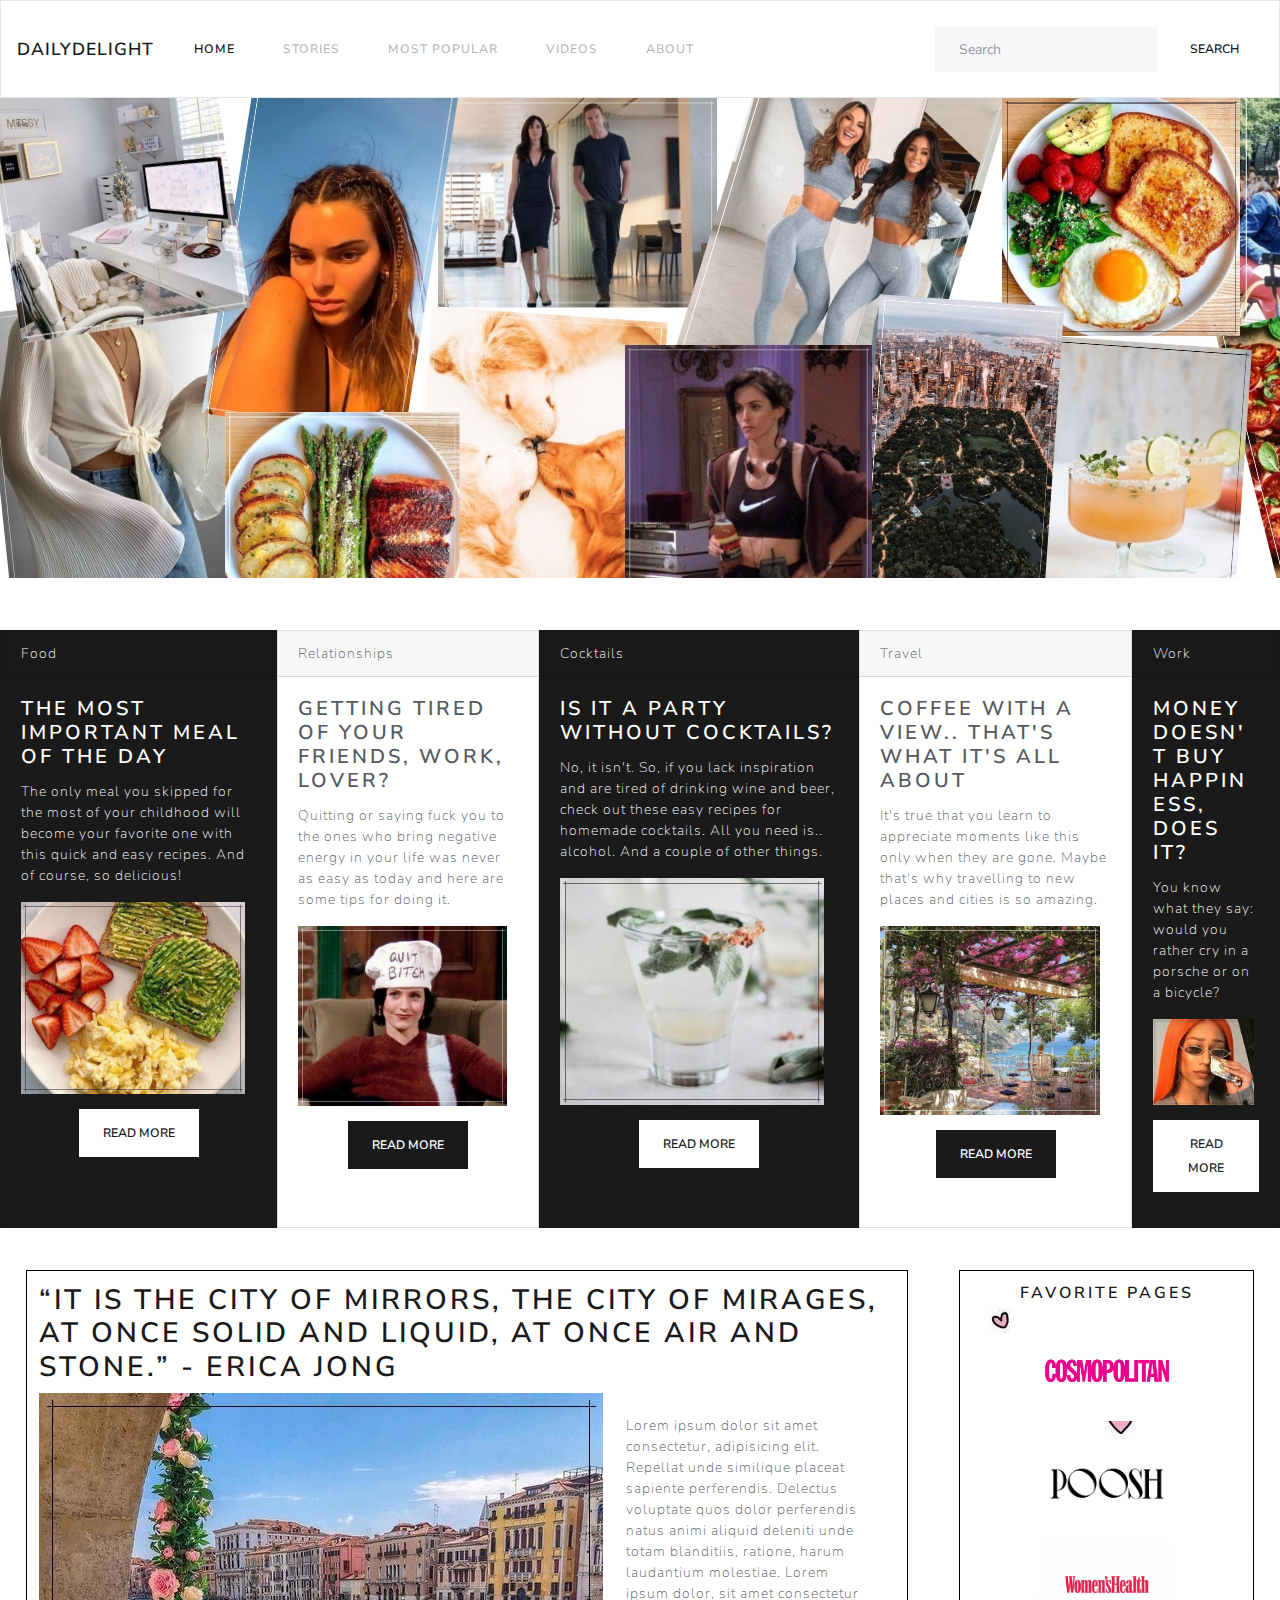
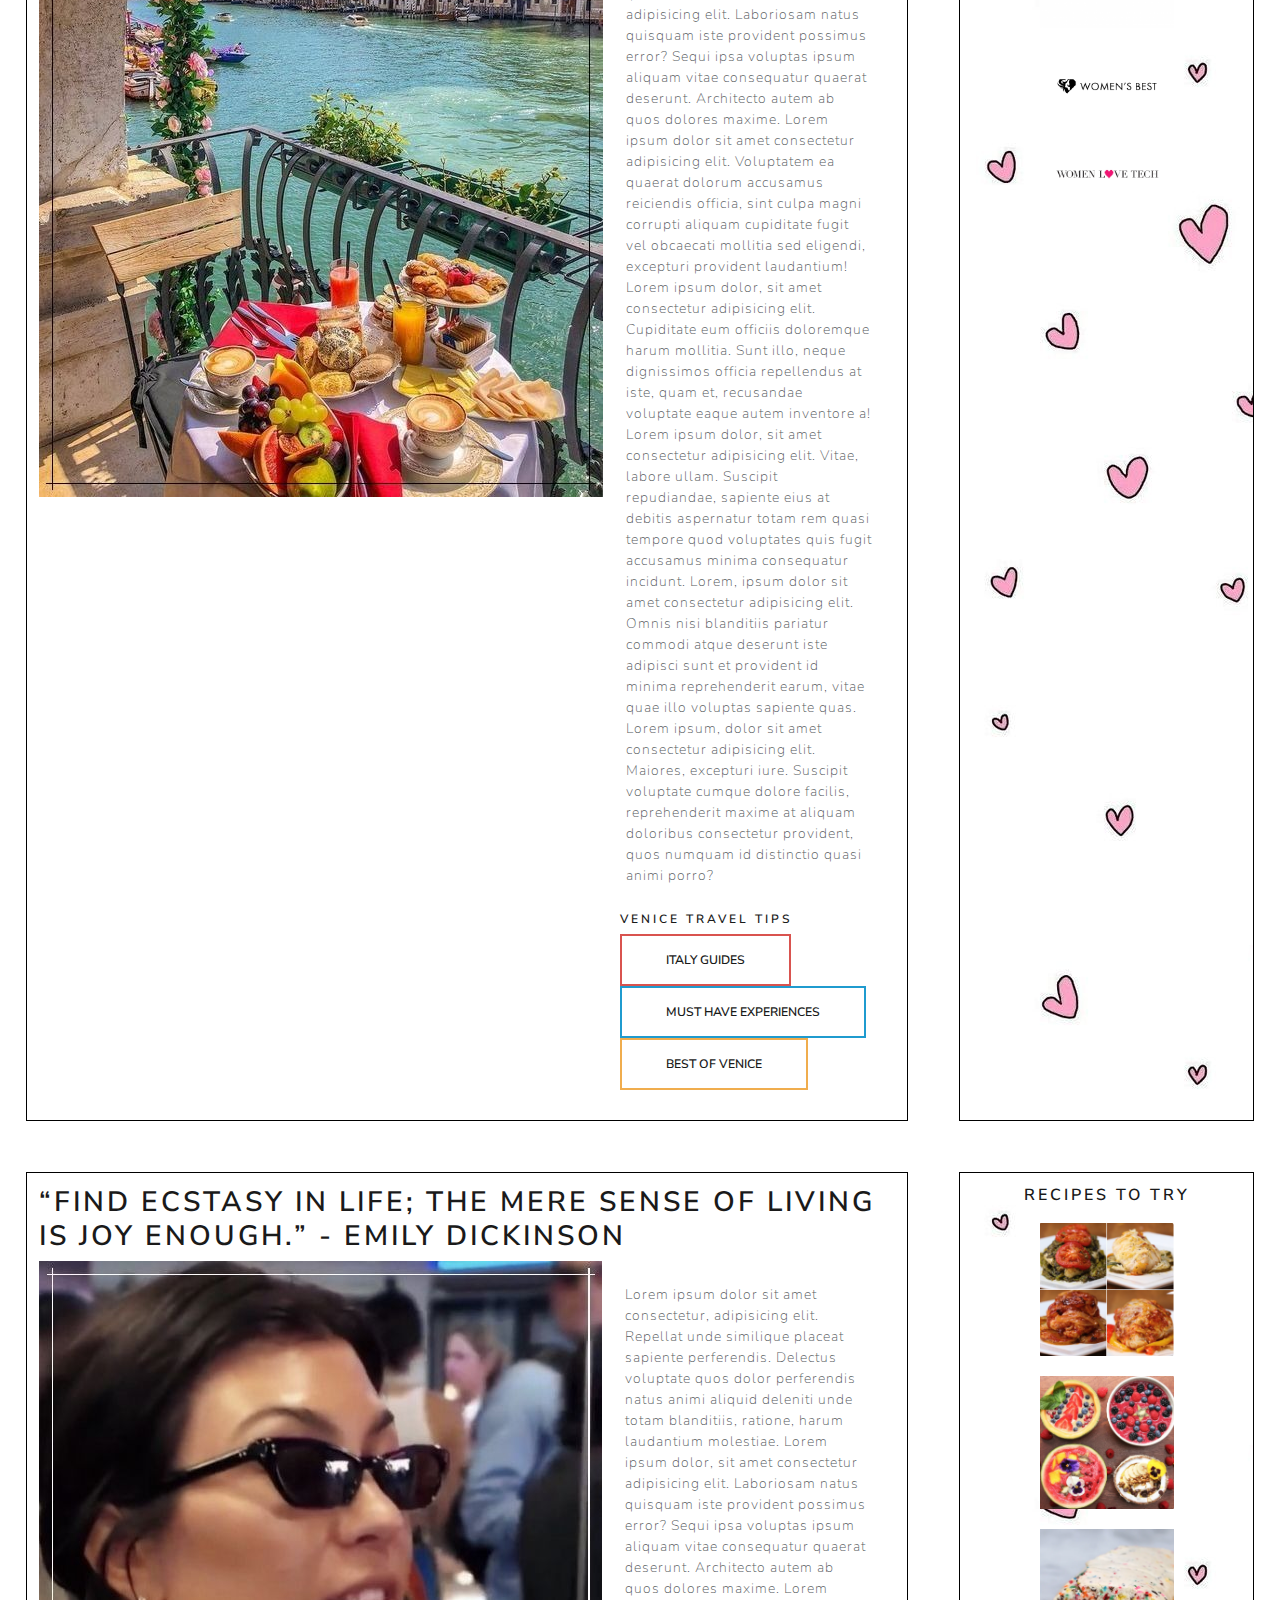
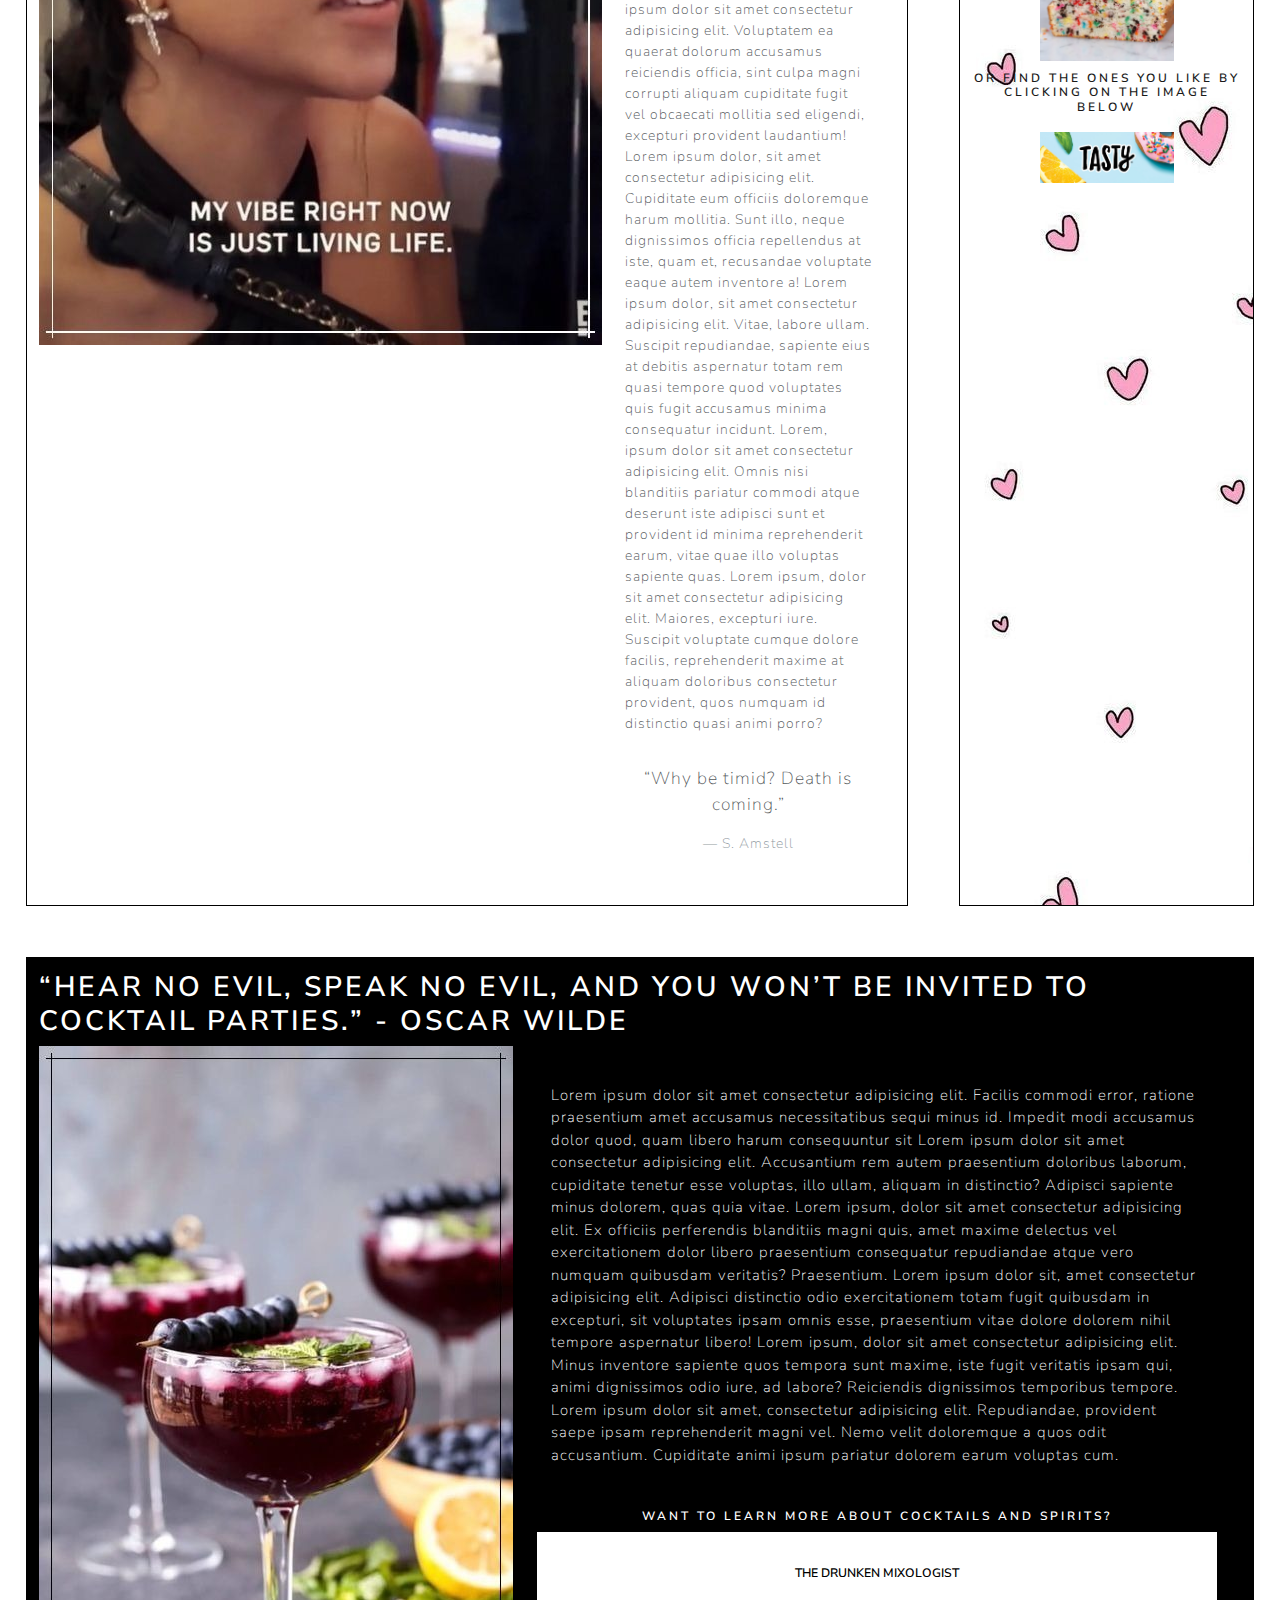
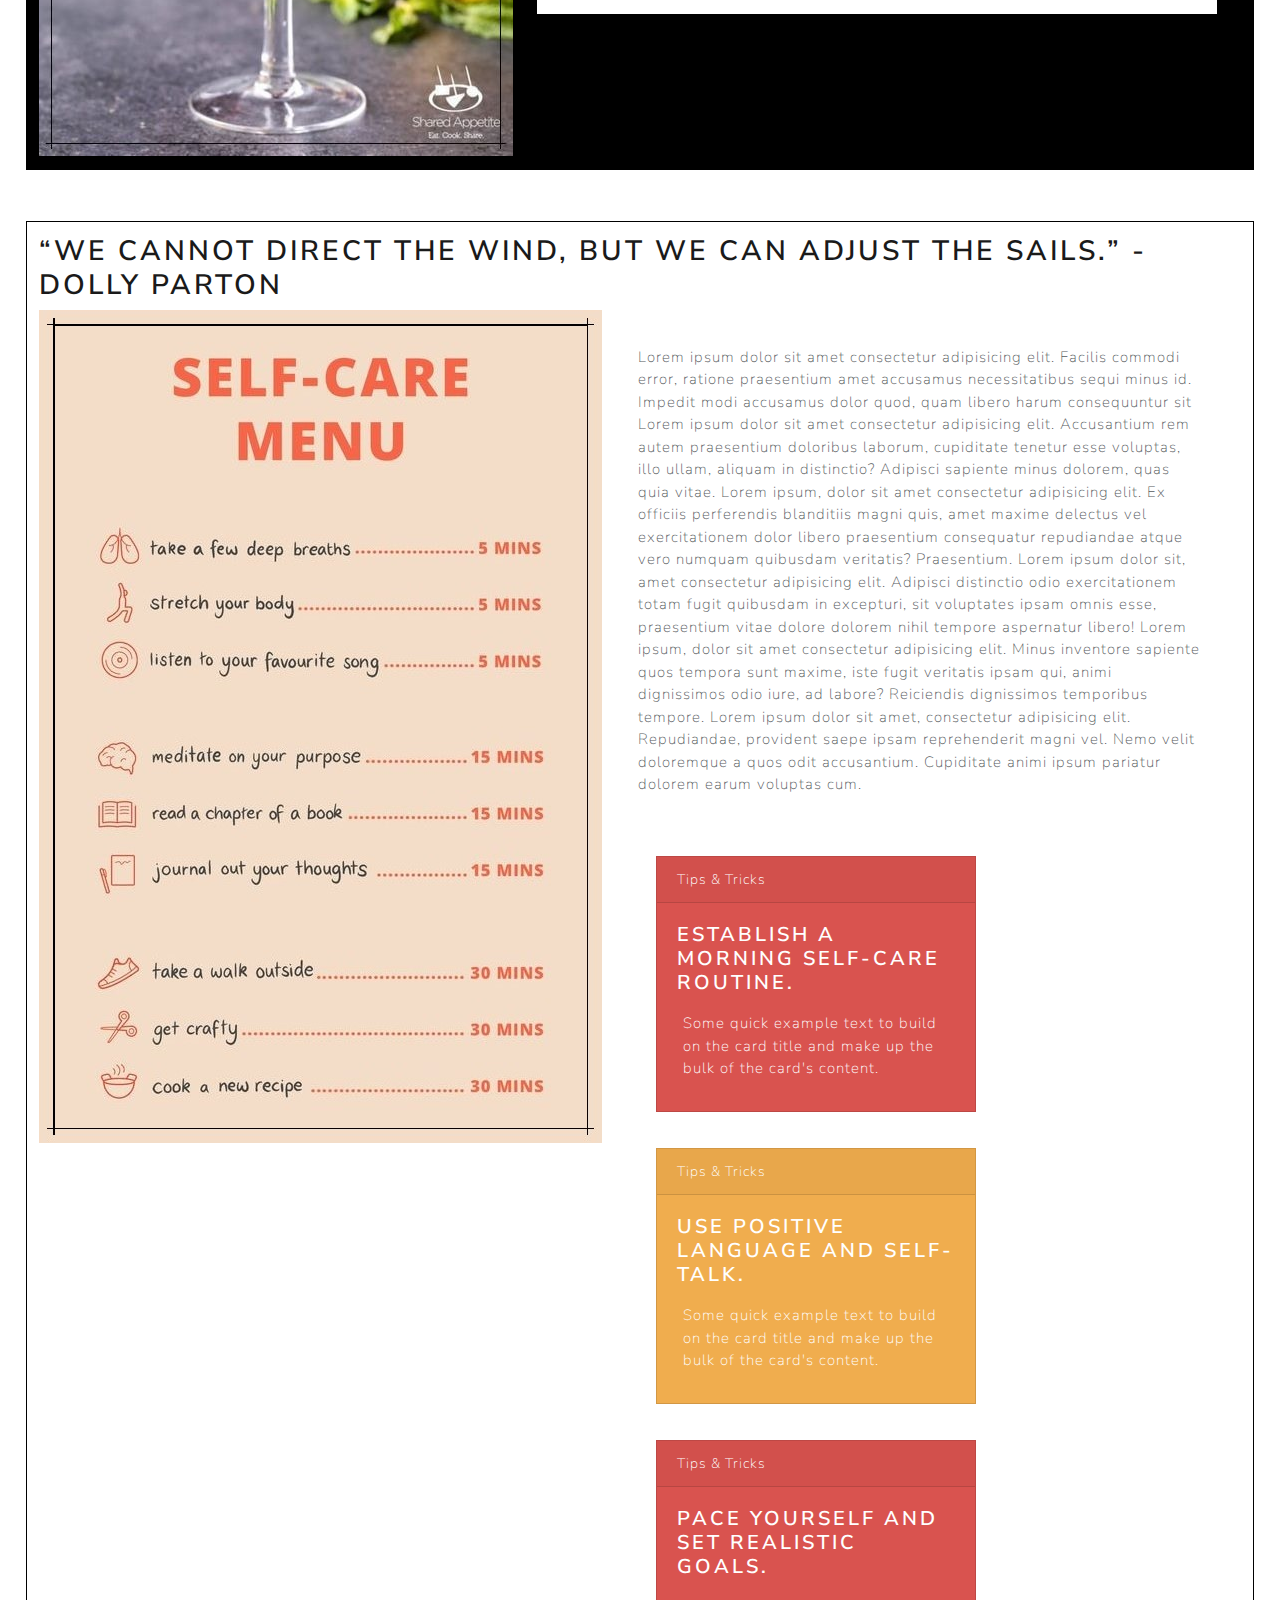
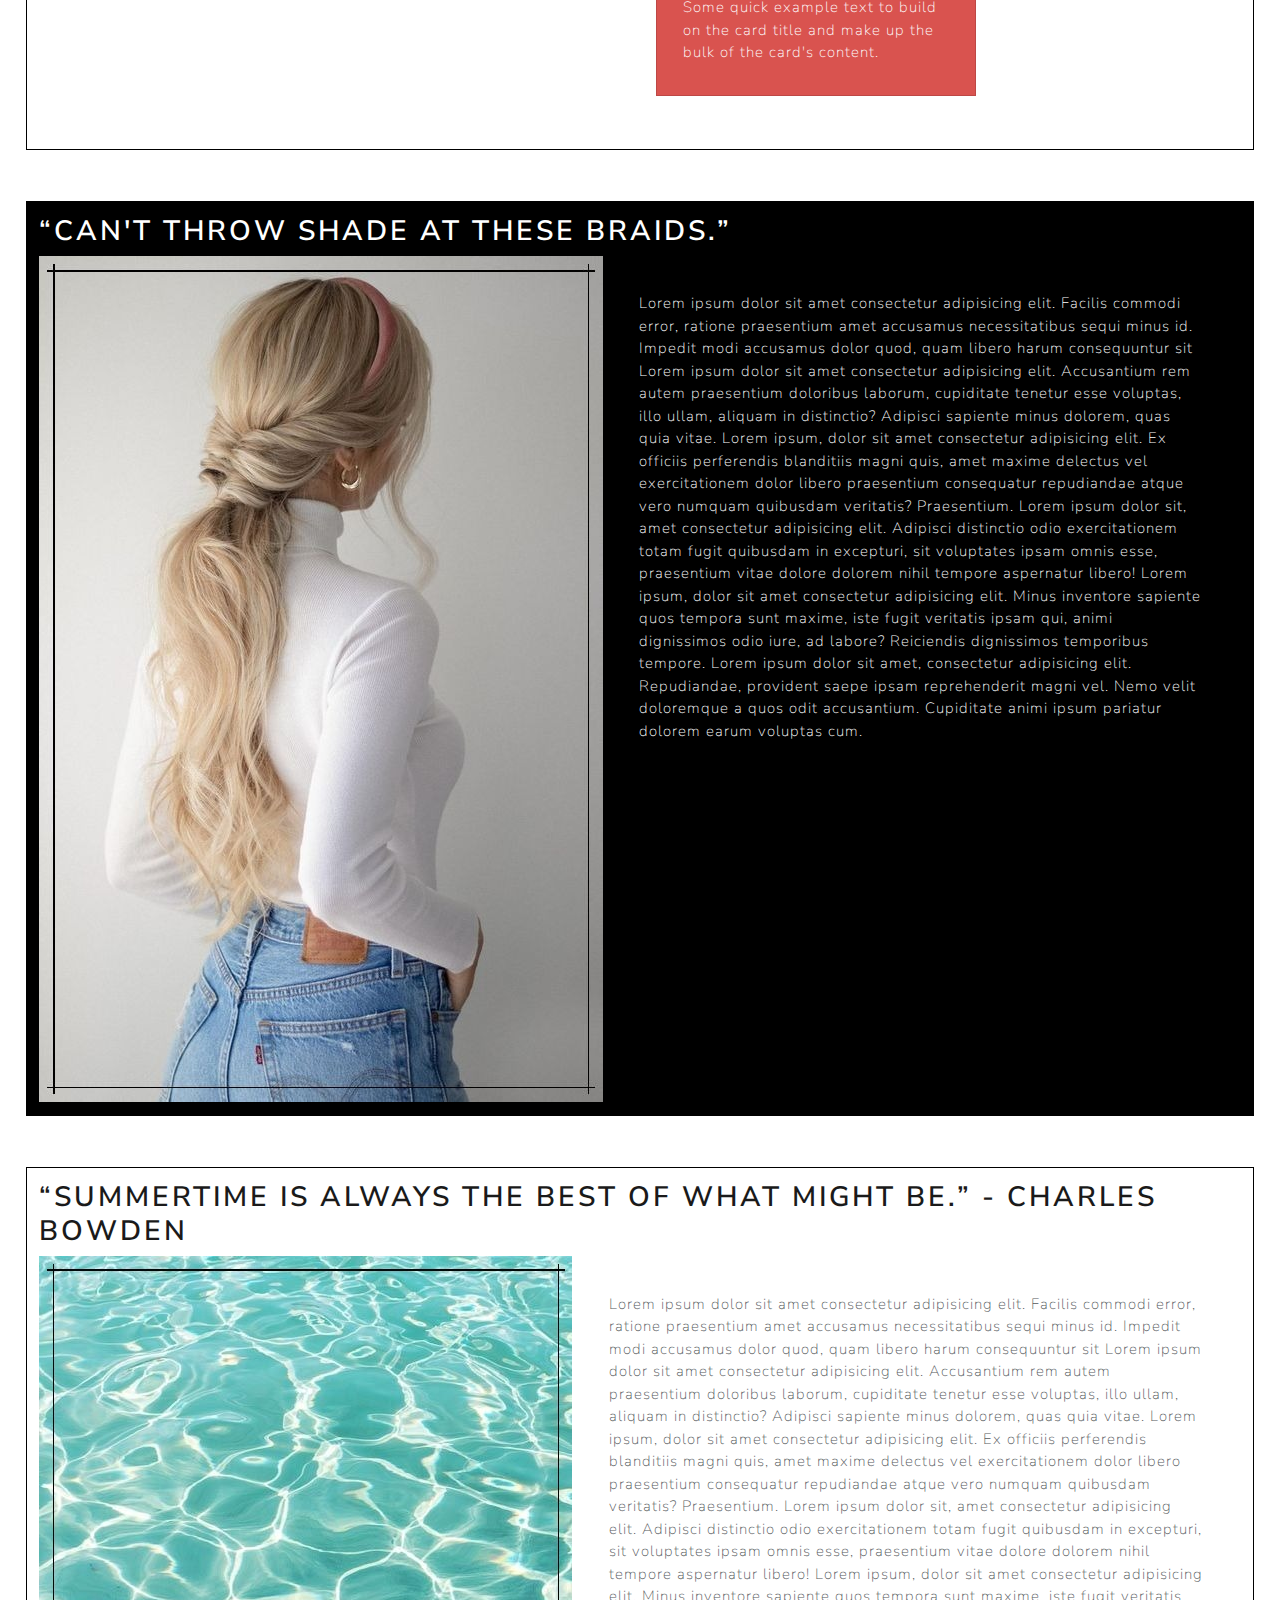
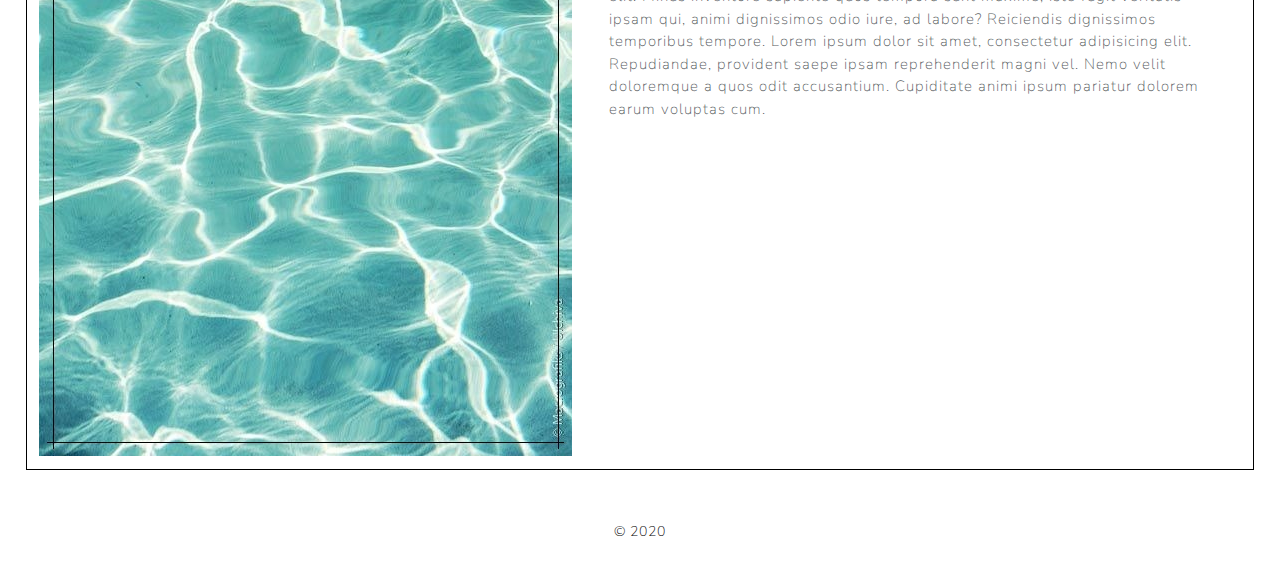
<file: index.html>
<!DOCTYPE html>
<html lang="en">
<head>
    <meta charset="UTF-8">
    <meta name="viewport" content="width=device-width, initial-scale=1.0">
    <meta name="google-site-verification" content="OwkVWd9TYkOTo8_L1b1ak2M_PatY25W5RHTongxOzoQ" />
    <meta name="description" content="Not a classic blog, but a place where you can find out a lot about various topics and subjects. Enjoy.">
    <link rel="stylesheet" href="bootstrap.min.css">
    <link rel="stylesheet" href="style.css">
    <title>The Daily Delight | Homepage</title>
</head>
<body id="body">
    <nav class="navbar navbar-expand-lg navbar-light bg-light">
        <a class="navbar-brand" href="#">DailyDelight</a>
        <button class="navbar-toggler" type="button" data-toggle="collapse" data-target="#navbarColor03" aria-controls="navbarColor03" aria-expanded="false" aria-label="Toggle navigation">
          <span class="navbar-toggler-icon"></span>
        </button>
      
        <div class="collapse navbar-collapse" id="navbarColor03">
          <ul class="navbar-nav mr-auto">
            <li class="nav-item active">
              <a class="nav-link" href="index.html">Home<span class="sr-only">(current)</span></a>
            </li>
            <li class="nav-item">
              <a class="nav-link" href="stories.html">Stories</a>
            </li>
            <li class="nav-item">
              <a class="nav-link" href="mostpopular.html">Most Popular</a>
            </li>
            <li class="nav-item">
              <a class="nav-link" href="videos.html">Videos</a>
            </li>
            <li class="nav-item">
              <a class="nav-link" href="about.html">About</a>
            </li>
            <!--
            <li class="nav-item dropdown">
              <a class="nav-link dropdown-toggle" data-toggle="dropdown" href="#" role="button" aria-haspopup="true" aria-expanded="false">Dropdown</a>
              <div class="dropdown-menu">
                <a class="dropdown-item" href="#">Action</a>
                <a class="dropdown-item" href="#">Another action</a>
                <a class="dropdown-item" href="#">Something else here</a>
                <div class="dropdown-divider"></div>
                <a class="dropdown-item" href="#">Separated link</a>
              </div>
            </li> -->
          </ul>
          <form class="form-inline my-2 my-lg-0">
            <input class="form-control mr-sm-2" type="text" placeholder="Search">
            <button class="btn btn-secondary my-2 my-sm-0" type="submit">Search</button>
          </form>
        </div>
      </nav>

      <header class="jumbotron">
           
        </header>

        <div class="card-container">
          <div class="card text-white bg-primary mb-3" style="max-width: 20rem;">
            <div class="card-header">Food</div>
            <div class="card-body">
              <h4 class="card-title">The most important meal of the day</h4>
              <p class="card-text">The only meal you skipped for the most of your childhood will become your favorite one with this quick and easy recipes. And of course, so delicious!</p>
              <img class="card-image" src="images/breakfast (1).jpg" alt="healthy-breakfast">
              <button onclick="window.location.href='food.html';" type="button" class="btn btn-secondary card-btn">Read More</button>
            </div>
          </div>
          <div class="card bg-secondary mb-3" style="max-width: 20rem;">
            <div class="card-header">Relationships</div>
            <div class="card-body">
              <h4 class="card-title">Getting tired of your friends, work, lover?</h4>
              <p class="card-text">Quitting or saying fuck you to the ones who bring negative energy in your life was never as easy as today and here are some tips for doing it.</p>
              <img class="card-image" src="images/monicaquit.jpg" alt="travel-destination">
              <button onclick="window.location.href='relationships.html';" type="button" class="btn btn-primary card-btn">Read More</button>
            </div>
          </div>
          <div class="card text-white bg-primary mb-3" style="max-width: 20rem;">
            <div class="card-header">Cocktails</div>
            <div class="card-body">
              <h4 class="card-title">Is it a party without cocktails?</h4>
              <p class="card-text">No, it isn't. So, if you lack inspiration and are tired of drinking wine and beer, check out these easy recipes for homemade cocktails. All you need is.. alcohol. And a couple of other things.</p>
              <img class="card-image" src="images/shot.jpg" alt="travel-destination">
              <button onclick="window.location.href='cocktails.html';" type="button" class="btn btn-secondary card-btn">Read More</button>
            </div>
          </div>
          <div class="card bg-secondary mb-3" style="max-width: 20rem;">
            <div class="card-header">Travel</div>
            <div class="card-body">
              <h4 class="card-title">Coffee with a view.. that's what it's all about</h4>
              <p class="card-text">It's true that you learn to appreciate moments like this only when they are gone. Maybe that's why travelling to new places and cities is so amazing.</p>
              <img class="card-image" src="images/travelimage.jpg" alt="travel-destination">
              <button onclick="window.location.href='travel.html';" type="button" class="btn btn-primary card-btn">Read More</button>
            </div>
          </div>
          <div class="card text-white bg-primary mb-3" style="max-width: 20rem;">
            <div class="card-header">Work</div>
            <div class="card-body">
              <h4 class="card-title">Money doesn't buy happiness, does it?</h4>
              <p class="card-text">You know what they say: would you rather cry in a porsche or on a bicycle?</p>
              <img class="card-image" src="images/money.jpg" alt="travel-destination">
              <button onclick="window.location.href='work.html';" type="button" class="btn btn-secondary card-btn">Read More</button>
            </div>
          </div>
        </div>


      <main>
        <article class="latest-post">
          <h2>“It is the city of mirrors, the city of mirages, at once solid and liquid, at once air and stone.” - Erica Jong</h2>
          <div class="latest-post-content">
            <div class="latest-posts-image">
              <img src="images/venice.jpg" alt="venice">
            </div>
            <div class="latest-post-p">
              <p>Lorem ipsum dolor sit amet consectetur, adipisicing elit. Repellat unde similique placeat sapiente perferendis. Delectus voluptate quos dolor perferendis natus animi aliquid deleniti unde totam blanditiis, ratione, harum laudantium molestiae. Lorem ipsum dolor, sit amet consectetur adipisicing elit. Laboriosam natus quisquam iste provident possimus error? Sequi ipsa voluptas ipsum aliquam vitae consequatur quaerat deserunt. Architecto autem ab quos dolores maxime. Lorem ipsum dolor sit amet consectetur adipisicing elit. Voluptatem ea quaerat dolorum accusamus reiciendis officia, sint culpa magni corrupti aliquam cupiditate fugit vel obcaecati mollitia sed eligendi, excepturi provident laudantium! Lorem ipsum dolor, sit amet consectetur adipisicing elit. Cupiditate eum officiis doloremque harum mollitia. Sunt illo, neque dignissimos officia repellendus at iste, quam et, recusandae voluptate eaque autem inventore a! Lorem ipsum dolor, sit amet consectetur adipisicing elit. Vitae, labore ullam. Suscipit repudiandae, sapiente eius at debitis aspernatur totam rem quasi tempore quod voluptates quis fugit accusamus minima consequatur incidunt. Lorem, ipsum dolor sit amet consectetur adipisicing elit. Omnis nisi blanditiis pariatur commodi atque deserunt iste adipisci sunt et provident id minima reprehenderit earum, vitae quae illo voluptas sapiente quas. Lorem ipsum, dolor sit amet consectetur adipisicing elit. Maiores, excepturi iure. Suscipit voluptate cumque dolore facilis, reprehenderit maxime at aliquam doloribus consectetur provident, quos numquam id distinctio quasi animi porro?</p>
              <h6>Venice Travel Tips</h6>

              <button type="button" class="btn btn-outline-danger">
              <a target="_blank" class="tips-link" href="https://www.italyguides.it/en/veneto/venice">Italy Guides</a></button>
              <button type="button" class="btn btn-outline-info">
              <a target="_blank" class="tips-link" href="https://www.earthtrekkers.com/9-must-have-experiences-venice-italy/">Must Have Experiences</a></button>
              <button type="button" class="btn btn-outline-warning">
              <a target="_blank" class="tips-link" href="https://www.tripadvisor.com/Tourism-g187870-Venice_Veneto-Vacations.html">Best Of Venice</a></button>
          </div>
        </div>
        </article>
        <aside>
          <h5>Favorite Pages</h5>
            <div class="favorite-pages-content">
              <div class="favorite-pages-box">
                <a target="_blank" href="https://www.cosmopolitan.com/"><img class="favorite-image" src="images/cosmo.jpg" alt=""></a>
              </div>
              <div class="favorite-pages-box">
                <a target="_blank" href="https://www.poosh.com/"><img class="favorite-image" src="images/poosh_social_logo3.png" alt=""></a>
              </div>
              <div class="favorite-pages-box">
                <a target="_blank" href="https://www.womenshealthmag.com/"><img class="favorite-image" src="images/women.png" alt=""></a>
              </div>
              <div class="favorite-pages-box">
                <a target="_blank" href="https://eu.womensbest.com/"><img class="favorite-image" src="images/womens-best-logo.png" alt=""></a>
              </div>
              <div class="favorite-pages-box">
                <a target="_blank" href="https://womenlovetech.com/"><img class="favorite-image" src="images/0.jpg" alt=""></a>
              </div>
            </div>
        </aside>
      </main>

      <main>
        <article class="latest-post">
          <h2>“Find ecstasy in life; the mere sense of living is joy enough.” - Emily Dickinson</h2>
          <div class="latest-post-content">
            <div class="latest-posts-image">
              <img src="images/vibes.jpg" alt="living-life-vibes">
            </div>
            <div class="latest-post-p">
              <p>Lorem ipsum dolor sit amet consectetur, adipisicing elit. Repellat unde similique placeat sapiente perferendis. Delectus voluptate quos dolor perferendis natus animi aliquid deleniti unde totam blanditiis, ratione, harum laudantium molestiae. Lorem ipsum dolor, sit amet consectetur adipisicing elit. Laboriosam natus quisquam iste provident possimus error? Sequi ipsa voluptas ipsum aliquam vitae consequatur quaerat deserunt. Architecto autem ab quos dolores maxime. Lorem ipsum dolor sit amet consectetur adipisicing elit. Voluptatem ea quaerat dolorum accusamus reiciendis officia, sint culpa magni corrupti aliquam cupiditate fugit vel obcaecati mollitia sed eligendi, excepturi provident laudantium! Lorem ipsum dolor, sit amet consectetur adipisicing elit. Cupiditate eum officiis doloremque harum mollitia. Sunt illo, neque dignissimos officia repellendus at iste, quam et, recusandae voluptate eaque autem inventore a! Lorem ipsum dolor, sit amet consectetur adipisicing elit. Vitae, labore ullam. Suscipit repudiandae, sapiente eius at debitis aspernatur totam rem quasi tempore quod voluptates quis fugit accusamus minima consequatur incidunt. Lorem, ipsum dolor sit amet consectetur adipisicing elit. Omnis nisi blanditiis pariatur commodi atque deserunt iste adipisci sunt et provident id minima reprehenderit earum, vitae quae illo voluptas sapiente quas. Lorem ipsum, dolor sit amet consectetur adipisicing elit. Maiores, excepturi iure. Suscipit voluptate cumque dolore facilis, reprehenderit maxime at aliquam doloribus consectetur provident, quos numquam id distinctio quasi animi porro?</p>
              <blockquote class="blockquote text-center">
                <p class="mb-0">“Why be timid? Death is coming.”</p>
                <footer class="blockquote-footer">S. Amstell<cite title="Source Title"></cite></footer>
              </blockquote>
          </div>
        </div>
        </article>
        <aside>
         <h5>Recipes to try</h5>
         <div class="favorite-pages-content">
          <div class="favorite-pages-box">
            <a target="_blank" href="https://tasty.co/compilation/parchment-baked-chicken-4-ways"><img class="favorite-image" src="images/food.png" alt=""></a>
          </div>
          <div class="favorite-pages-box">
            <a target="_blank" href="https://tasty.co/compilation/4-beautiful-smoothie-bowls"><img class="favorite-image" src="images/food2.png" alt=""></a>
          </div>
          <div class="favorite-pages-box">
            <a target="_blank" href="https://tasty.co/recipe/ice-cream-bread"><img class="favorite-image" src="images/food3.png" alt=""></a>
          </div>
          <h6>Or find the ones you like by clicking on the image below</h6>
          <div class="favorite-pages-box">
          <a target="_blank" href="https://tasty.co/"><img class="favorite-image" src="images/tasty.png" alt="tasty"></a>
         </div>
        </div>
        </aside>
      </main>

      <section class="posts-group">
        <div class="posts-group-div">
          <h2>“Hear no evil, speak no evil, and you won’t be invited to cocktail parties.” - Oscar Wilde</h2>
          <div class="latest-post-content">
            <div class="latest-posts-image">
              <img src="images/cocktailsss.jpg" alt="cocktails-image">
            </div>
            <div class="latest-post-p">
              <p>Lorem ipsum dolor sit amet consectetur adipisicing elit. Facilis commodi error, ratione praesentium amet accusamus necessitatibus sequi minus id. Impedit modi accusamus dolor quod, quam libero harum consequuntur sit Lorem ipsum dolor sit amet consectetur adipisicing elit. Accusantium rem autem praesentium doloribus laborum, cupiditate tenetur esse voluptas, illo ullam, aliquam in distinctio? Adipisci sapiente minus dolorem, quas quia vitae. Lorem ipsum, dolor sit amet consectetur adipisicing elit. Ex officiis perferendis blanditiis magni quis, amet maxime delectus vel exercitationem dolor libero praesentium consequatur repudiandae atque vero numquam quibusdam veritatis? Praesentium. Lorem ipsum dolor sit, amet consectetur adipisicing elit. Adipisci distinctio odio exercitationem totam fugit quibusdam in excepturi, sit voluptates ipsam omnis esse, praesentium vitae dolore dolorem nihil tempore aspernatur libero! Lorem ipsum, dolor sit amet consectetur adipisicing elit. Minus inventore sapiente quos tempora sunt maxime, iste fugit veritatis ipsam qui, animi dignissimos odio iure, ad labore? Reiciendis dignissimos temporibus tempore. Lorem ipsum dolor sit amet, consectetur adipisicing elit. Repudiandae, provident saepe ipsam reprehenderit magni vel. Nemo velit doloremque a quos odit accusantium. Cupiditate animi ipsum pariatur dolorem earum voluptas cum.</p>
              <h6 class="cocktail-heading">Want to learn more about cocktails and spirits?</h6>
              <a target="_blank" href="http://liquidbartender.com/"><button type="button" class="btn btn-primary btn-lg btn-block mixologist-btn">The Drunken Mixologist</button></a>
            </div>
          </div>
        </div>
        <div class="posts-group-div">
          <h2>“We cannot direct the wind, but we can adjust the sails.” - Dolly Parton</h2>
          <div class="latest-post-content">
            <div class="latest-posts-image">
              <img src="images/selfcare.jpg" alt="self-care-routine">
            </div>
            <div class="latest-post-p">
              <p>Lorem ipsum dolor sit amet consectetur adipisicing elit. Facilis commodi error, ratione praesentium amet accusamus necessitatibus sequi minus id. Impedit modi accusamus dolor quod, quam libero harum consequuntur sit Lorem ipsum dolor sit amet consectetur adipisicing elit. Accusantium rem autem praesentium doloribus laborum, cupiditate tenetur esse voluptas, illo ullam, aliquam in distinctio? Adipisci sapiente minus dolorem, quas quia vitae. Lorem ipsum, dolor sit amet consectetur adipisicing elit. Ex officiis perferendis blanditiis magni quis, amet maxime delectus vel exercitationem dolor libero praesentium consequatur repudiandae atque vero numquam quibusdam veritatis? Praesentium. Lorem ipsum dolor sit, amet consectetur adipisicing elit. Adipisci distinctio odio exercitationem totam fugit quibusdam in excepturi, sit voluptates ipsam omnis esse, praesentium vitae dolore dolorem nihil tempore aspernatur libero! Lorem ipsum, dolor sit amet consectetur adipisicing elit. Minus inventore sapiente quos tempora sunt maxime, iste fugit veritatis ipsam qui, animi dignissimos odio iure, ad labore? Reiciendis dignissimos temporibus tempore. Lorem ipsum dolor sit amet, consectetur adipisicing elit. Repudiandae, provident saepe ipsam reprehenderit magni vel. Nemo velit doloremque a quos odit accusantium. Cupiditate animi ipsum pariatur dolorem earum voluptas cum.</p>

              <div class="card text-white bg-danger mb-3 selfcare-card" style="max-width: 20rem;">
                <div class="card-header">Tips & Tricks</div>
                <div class="card-body">
                  <h4 class="card-title">Establish a morning self-care routine.</h4>
                  <p class="card-text">Some quick example text to build on the card title and make up the bulk of the card's content.</p>
                </div>
              </div>

              <div class="card text-white bg-warning mb-3 selfcare-card" style="max-width: 20rem;">
                <div class="card-header">Tips & Tricks</div>
                <div class="card-body">
                  <h4 class="card-title">Use positive language and self-talk.</h4>
                  <p class="card-text">Some quick example text to build on the card title and make up the bulk of the card's content.</p>
                </div>
              </div>

              <div class="card text-white bg-danger mb-3 selfcare-card" style="max-width: 20rem;">
                <div class="card-header">Tips & Tricks</div>
                <div class="card-body">
                  <h4 class="card-title">Pace yourself and set realistic goals.</h4>
                  <p class="card-text">Some quick example text to build on the card title and make up the bulk of the card's content.</p>
                </div>
              </div>

            </div>
          </div>
        </div>
        <div class="posts-group-div">
          <h2>“Can't throw shade at these braids.”</h2>
          <div class="latest-post-content">
            <div class="latest-posts-image">
              <img src="images/braidss.jpg" alt="braids-hairstyle">
            </div>
            <div class="latest-post-p">
              <p>Lorem ipsum dolor sit amet consectetur adipisicing elit. Facilis commodi error, ratione praesentium amet accusamus necessitatibus sequi minus id. Impedit modi accusamus dolor quod, quam libero harum consequuntur sit Lorem ipsum dolor sit amet consectetur adipisicing elit. Accusantium rem autem praesentium doloribus laborum, cupiditate tenetur esse voluptas, illo ullam, aliquam in distinctio? Adipisci sapiente minus dolorem, quas quia vitae. Lorem ipsum, dolor sit amet consectetur adipisicing elit. Ex officiis perferendis blanditiis magni quis, amet maxime delectus vel exercitationem dolor libero praesentium consequatur repudiandae atque vero numquam quibusdam veritatis? Praesentium. Lorem ipsum dolor sit, amet consectetur adipisicing elit. Adipisci distinctio odio exercitationem totam fugit quibusdam in excepturi, sit voluptates ipsam omnis esse, praesentium vitae dolore dolorem nihil tempore aspernatur libero! Lorem ipsum, dolor sit amet consectetur adipisicing elit. Minus inventore sapiente quos tempora sunt maxime, iste fugit veritatis ipsam qui, animi dignissimos odio iure, ad labore? Reiciendis dignissimos temporibus tempore. Lorem ipsum dolor sit amet, consectetur adipisicing elit. Repudiandae, provident saepe ipsam reprehenderit magni vel. Nemo velit doloremque a quos odit accusantium. Cupiditate animi ipsum pariatur dolorem earum voluptas cum.</p>
            </div>
          </div>
        </div>
        <div class="posts-group-div summer-post">
          <h2>“Summertime is always the best of what might be.” - Charles Bowden</h2>
          <div class="latest-post-content">
            <div class="latest-posts-image">
              <img src="images/water.jpg" alt="summer-vibes">
            </div>
            <div class="latest-post-p">
              <p>Lorem ipsum dolor sit amet consectetur adipisicing elit. Facilis commodi error, ratione praesentium amet accusamus necessitatibus sequi minus id. Impedit modi accusamus dolor quod, quam libero harum consequuntur sit Lorem ipsum dolor sit amet consectetur adipisicing elit. Accusantium rem autem praesentium doloribus laborum, cupiditate tenetur esse voluptas, illo ullam, aliquam in distinctio? Adipisci sapiente minus dolorem, quas quia vitae. Lorem ipsum, dolor sit amet consectetur adipisicing elit. Ex officiis perferendis blanditiis magni quis, amet maxime delectus vel exercitationem dolor libero praesentium consequatur repudiandae atque vero numquam quibusdam veritatis? Praesentium. Lorem ipsum dolor sit, amet consectetur adipisicing elit. Adipisci distinctio odio exercitationem totam fugit quibusdam in excepturi, sit voluptates ipsam omnis esse, praesentium vitae dolore dolorem nihil tempore aspernatur libero! Lorem ipsum, dolor sit amet consectetur adipisicing elit. Minus inventore sapiente quos tempora sunt maxime, iste fugit veritatis ipsam qui, animi dignissimos odio iure, ad labore? Reiciendis dignissimos temporibus tempore. Lorem ipsum dolor sit amet, consectetur adipisicing elit. Repudiandae, provident saepe ipsam reprehenderit magni vel. Nemo velit doloremque a quos odit accusantium. Cupiditate animi ipsum pariatur dolorem earum voluptas cum.</p>
            </div>
          </div>
        </div>
      </section>
    
      <footer>
        &copy; 2020
      </footer>

  <script src="app.js"></script>  
</body>
</html>
</file>
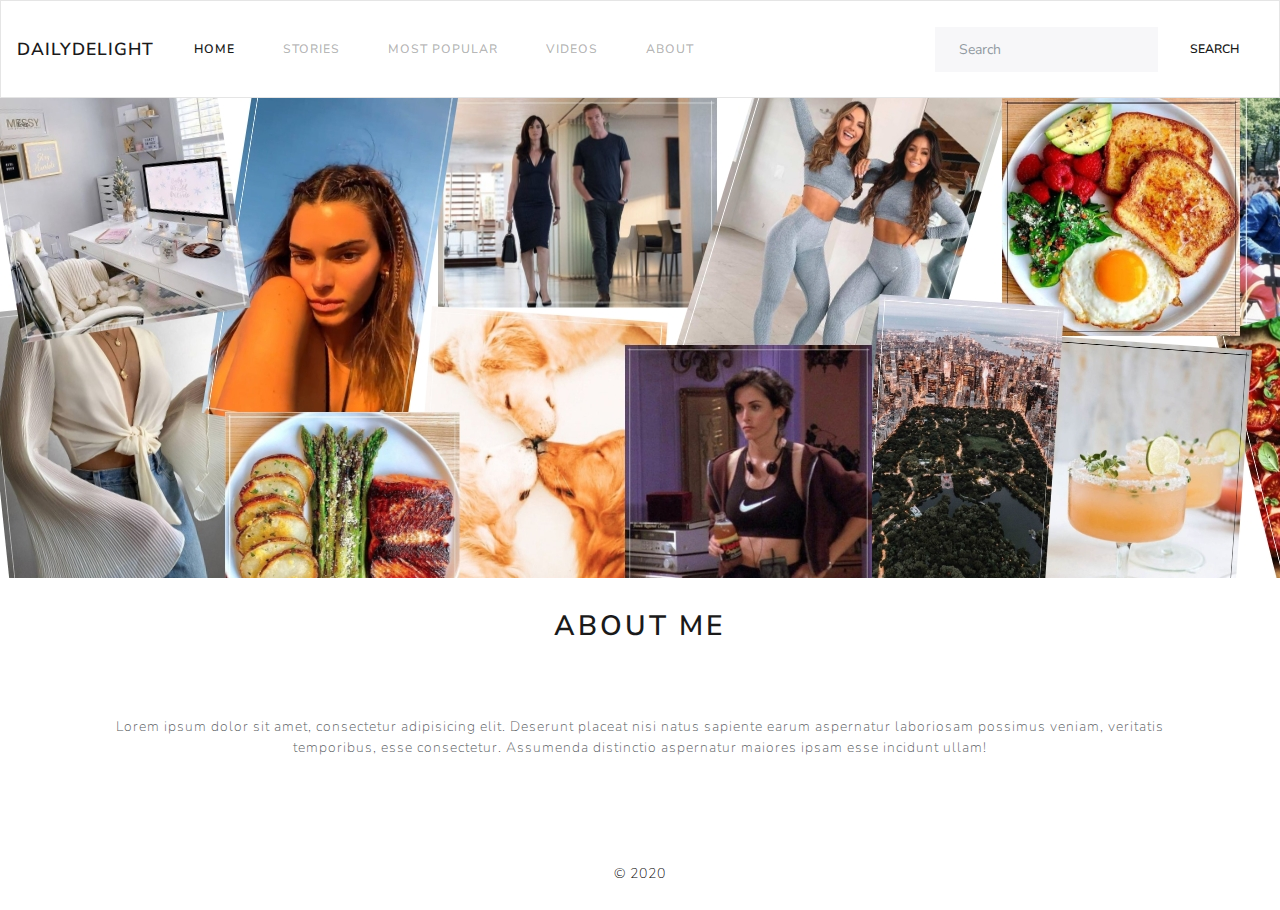
<file: about.html>
<!DOCTYPE html>
<html lang="en">
<head>
    <meta charset="UTF-8">
    <meta name="viewport" content="width=device-width, initial-scale=1.0">
    <meta name="google-site-verification" content="OwkVWd9TYkOTo8_L1b1ak2M_PatY25W5RHTongxOzoQ" />
    <meta name="description" content="Not a classic blog, but a place where you can find out a lot about various topics and subjects. Enjoy.">
    <link rel="stylesheet" href="bootstrap.min.css">
    <link rel="stylesheet" href="style.css">
    <title>The Daily Delight | Homepage</title>
</head>
<body id="body">
    <nav class="navbar navbar-expand-lg navbar-light bg-light">
        <a class="navbar-brand" href="#">DailyDelight</a>
        <button class="navbar-toggler" type="button" data-toggle="collapse" data-target="#navbarColor03" aria-controls="navbarColor03" aria-expanded="false" aria-label="Toggle navigation">
          <span class="navbar-toggler-icon"></span>
        </button>
      
        <div class="collapse navbar-collapse" id="navbarColor03">
          <ul class="navbar-nav mr-auto">
            <li class="nav-item active">
              <a class="nav-link" href="index.html">Home <span class="sr-only">(current)</span></a>
            </li>
            <li class="nav-item">
              <a class="nav-link" href="stories.html">Stories</a>
            </li>
            <li class="nav-item">
              <a class="nav-link" href="mostpopular.html">Most Popular</a>
            </li>
            <li class="nav-item">
              <a class="nav-link" href="videos.html">Videos</a>
            </li>
            <li class="nav-item">
              <a class="nav-link" href="about.html">About</a>
            </li>
            <!--
            <li class="nav-item dropdown">
              <a class="nav-link dropdown-toggle" data-toggle="dropdown" href="#" role="button" aria-haspopup="true" aria-expanded="false">Dropdown</a>
              <div class="dropdown-menu">
                <a class="dropdown-item" href="#">Action</a>
                <a class="dropdown-item" href="#">Another action</a>
                <a class="dropdown-item" href="#">Something else here</a>
                <div class="dropdown-divider"></div>
                <a class="dropdown-item" href="#">Separated link</a>
              </div>
            </li> -->
          </ul>
          <form class="form-inline my-2 my-lg-0">
            <input class="form-control mr-sm-2" type="text" placeholder="Search">
            <button class="btn btn-secondary my-2 my-sm-0" type="submit">Search</button>
          </form>
        </div>
      </nav>

      <header class="jumbotron">
           
        </header>

        <section>
            <div class="wrapper">
                <h2>About Me</h2>
                <p>Lorem ipsum dolor sit amet, consectetur adipisicing elit. Deserunt placeat nisi natus sapiente earum aspernatur laboriosam possimus veniam, veritatis temporibus, esse consectetur. Assumenda distinctio aspernatur maiores ipsam esse incidunt ullam!</p>
            </div>
        </section>


        <footer>
            &copy; 2020
          </footer>
    
      <script src="app.js"></script>  
    </body>
    </html>
</file>
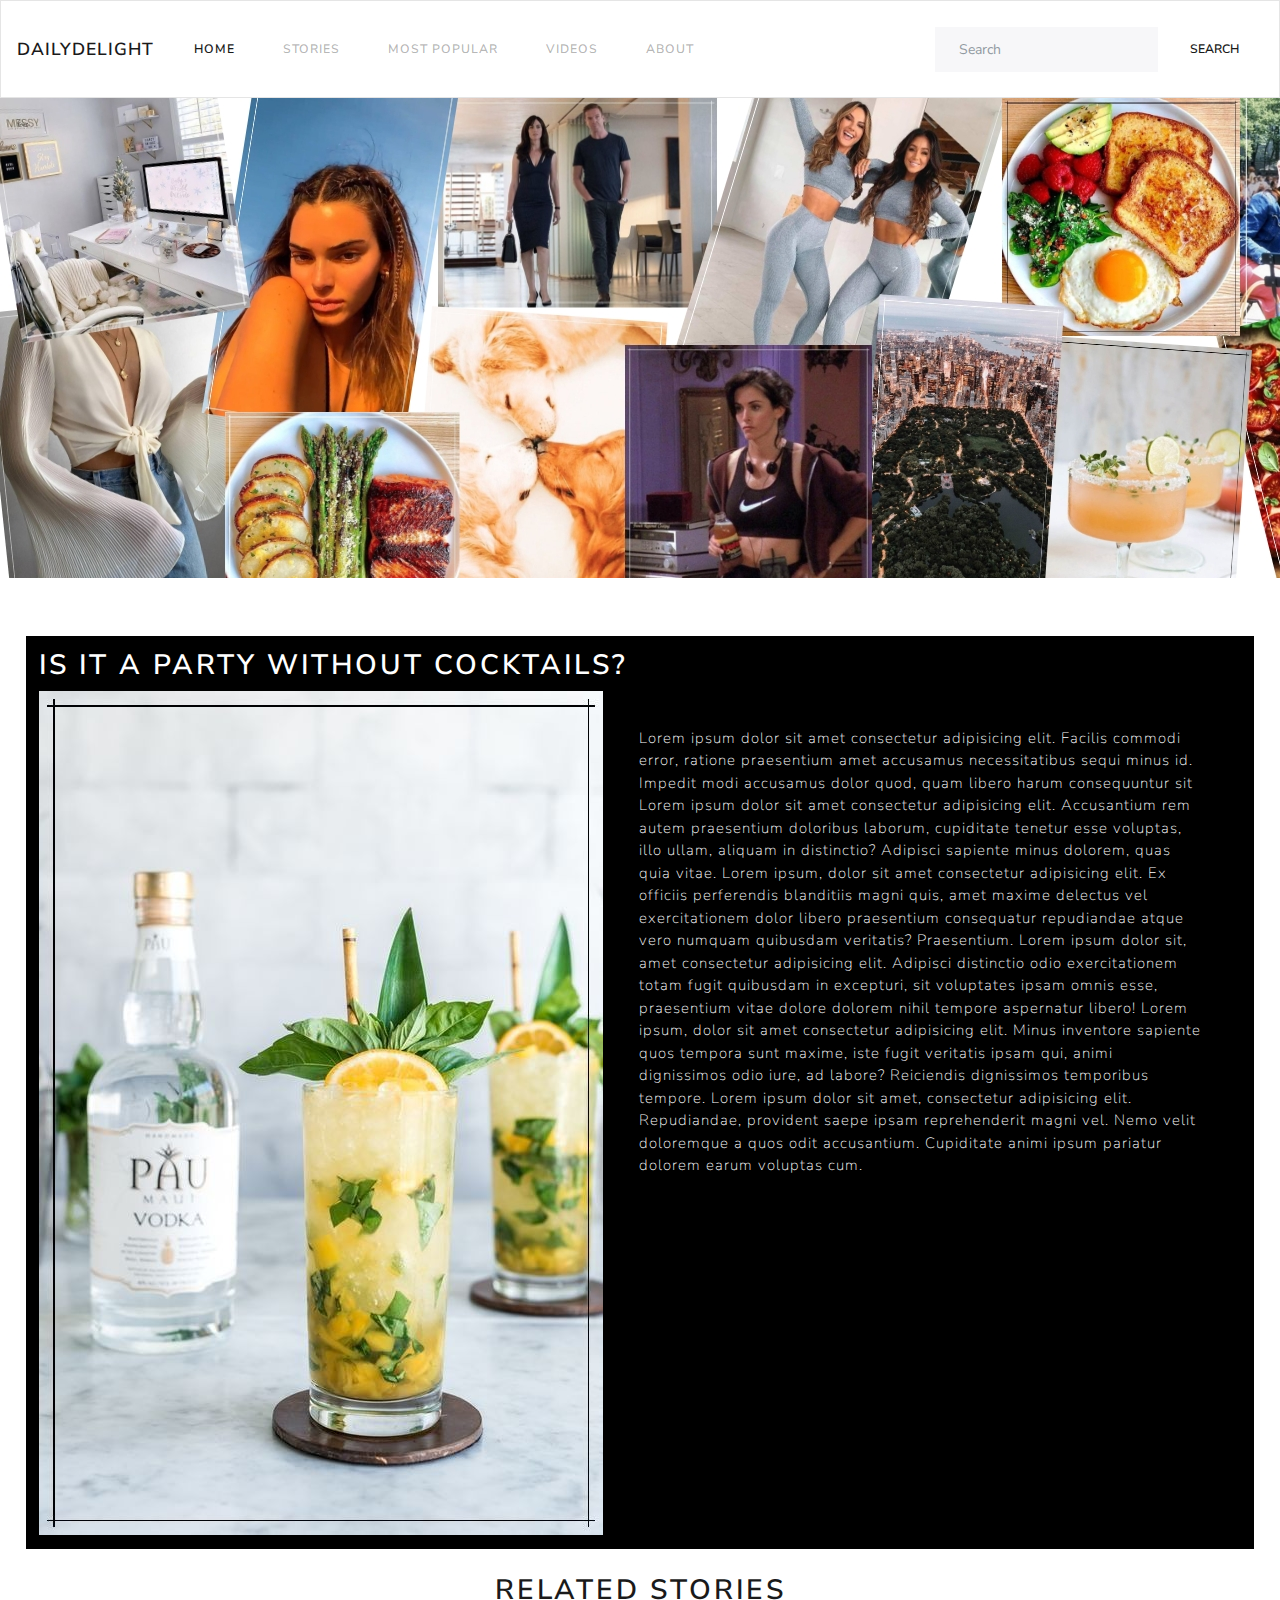
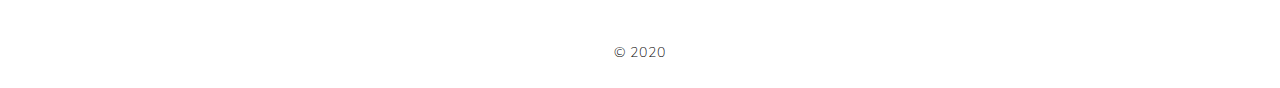
<file: cocktails.html>
<!DOCTYPE html>
<html lang="en">
<head>
    <meta charset="UTF-8">
    <meta name="viewport" content="width=device-width, initial-scale=1.0">
    <meta name="google-site-verification" content="OwkVWd9TYkOTo8_L1b1ak2M_PatY25W5RHTongxOzoQ" />
    <meta name="description" content="Not a classic blog, but a place where you can find out a lot about various topics and subjects. Enjoy.">
    <link rel="stylesheet" href="bootstrap.min.css">
    <link rel="stylesheet" href="style.css">
    <title>The Daily Delight | Homepage</title>
</head>
<body id="body">
    <nav class="navbar navbar-expand-lg navbar-light bg-light">
        <a class="navbar-brand" href="#">DailyDelight</a>
        <button class="navbar-toggler" type="button" data-toggle="collapse" data-target="#navbarColor03" aria-controls="navbarColor03" aria-expanded="false" aria-label="Toggle navigation">
          <span class="navbar-toggler-icon"></span>
        </button>
      
        <div class="collapse navbar-collapse" id="navbarColor03">
          <ul class="navbar-nav mr-auto">
            <li class="nav-item active">
              <a class="nav-link" href="index.html">Home <span class="sr-only">(current)</span></a>
            </li>
            <li class="nav-item">
              <a class="nav-link" href="stories.html">Stories</a>
            </li>
            <li class="nav-item">
              <a class="nav-link" href="mostpopular.html">Most Popular</a>
            </li>
            <li class="nav-item">
              <a class="nav-link" href="videos.html">Videos</a>
            </li>
            <li class="nav-item">
              <a class="nav-link" href="about.html">About</a>
            </li>
            <!--
            <li class="nav-item dropdown">
              <a class="nav-link dropdown-toggle" data-toggle="dropdown" href="#" role="button" aria-haspopup="true" aria-expanded="false">Dropdown</a>
              <div class="dropdown-menu">
                <a class="dropdown-item" href="#">Action</a>
                <a class="dropdown-item" href="#">Another action</a>
                <a class="dropdown-item" href="#">Something else here</a>
                <div class="dropdown-divider"></div>
                <a class="dropdown-item" href="#">Separated link</a>
              </div>
            </li> -->
          </ul>
          <form class="form-inline my-2 my-lg-0">
            <input class="form-control mr-sm-2" type="text" placeholder="Search">
            <button class="btn btn-secondary my-2 my-sm-0" type="submit">Search</button>
          </form>
        </div>
      </nav>

      <header class="jumbotron">
           
        </header>

        <section class="posts-group">
            <div class="posts-group-div">
                <h2>Is it a party without cocktails?</h2>
                <div class="latest-post-content">
                  <div class="latest-posts-image">
                    <img src="images/basilsmash.jpg" alt="basil-smash-cocktail">
                  </div>
                  <div class="latest-post-p">
                    <p>Lorem ipsum dolor sit amet consectetur adipisicing elit. Facilis commodi error, ratione praesentium amet accusamus necessitatibus sequi minus id. Impedit modi accusamus dolor quod, quam libero harum consequuntur sit Lorem ipsum dolor sit amet consectetur adipisicing elit. Accusantium rem autem praesentium doloribus laborum, cupiditate tenetur esse voluptas, illo ullam, aliquam in distinctio? Adipisci sapiente minus dolorem, quas quia vitae. Lorem ipsum, dolor sit amet consectetur adipisicing elit. Ex officiis perferendis blanditiis magni quis, amet maxime delectus vel exercitationem dolor libero praesentium consequatur repudiandae atque vero numquam quibusdam veritatis? Praesentium. Lorem ipsum dolor sit, amet consectetur adipisicing elit. Adipisci distinctio odio exercitationem totam fugit quibusdam in excepturi, sit voluptates ipsam omnis esse, praesentium vitae dolore dolorem nihil tempore aspernatur libero! Lorem ipsum, dolor sit amet consectetur adipisicing elit. Minus inventore sapiente quos tempora sunt maxime, iste fugit veritatis ipsam qui, animi dignissimos odio iure, ad labore? Reiciendis dignissimos temporibus tempore. Lorem ipsum dolor sit amet, consectetur adipisicing elit. Repudiandae, provident saepe ipsam reprehenderit magni vel. Nemo velit doloremque a quos odit accusantium. Cupiditate animi ipsum pariatur dolorem earum voluptas cum.</p>
                  </div>
                </div>
              </div>
        </section>

        <div class="wrapper">
            <h2>Related Stories</h2>
        </div>


        <footer>
            &copy; 2020
          </footer>
    
      <script src="app.js"></script>  
    </body>
    </html>
</file>
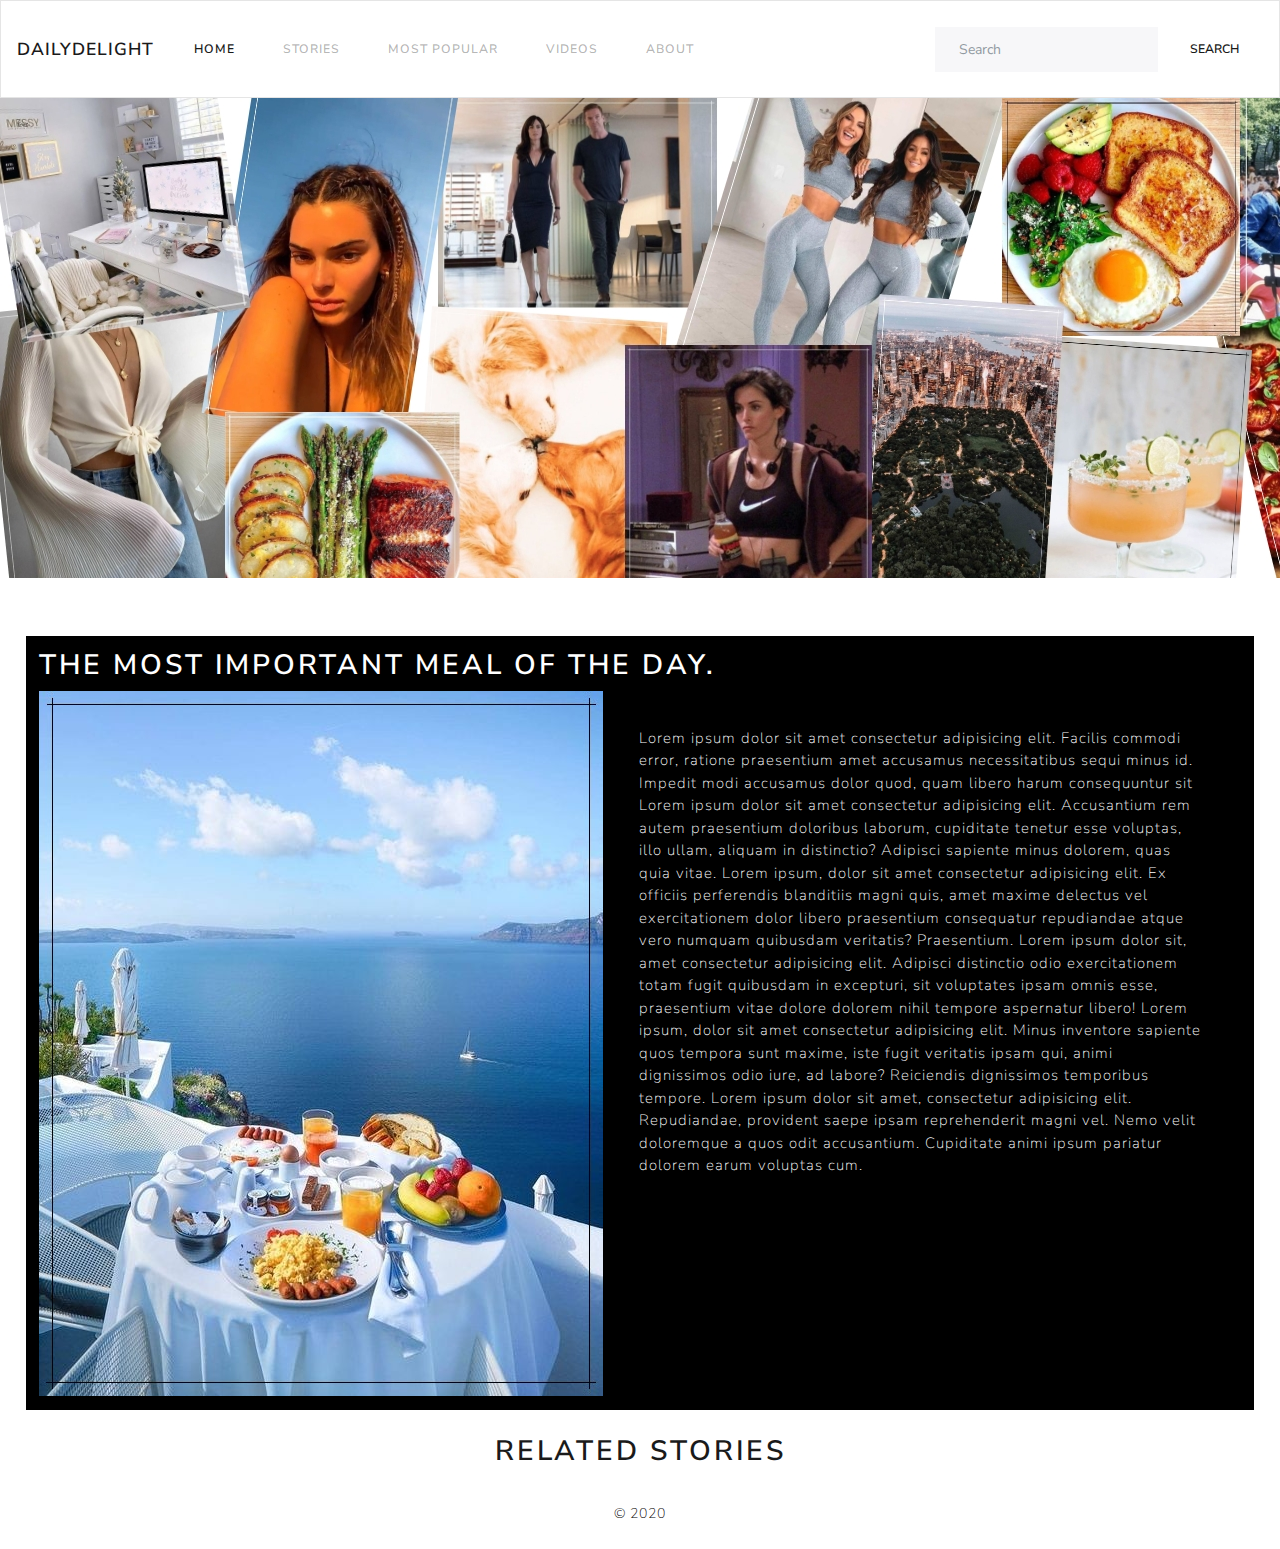
<file: food.html>
<!DOCTYPE html>
<html lang="en">
<head>
    <meta charset="UTF-8">
    <meta name="viewport" content="width=device-width, initial-scale=1.0">
    <meta name="google-site-verification" content="OwkVWd9TYkOTo8_L1b1ak2M_PatY25W5RHTongxOzoQ" />
    <meta name="description" content="Not a classic blog, but a place where you can find out a lot about various topics and subjects. Enjoy.">
    <link rel="stylesheet" href="bootstrap.min.css">
    <link rel="stylesheet" href="style.css">
    <title>The Daily Delight | Homepage</title>
</head>
<body id="body">
    <nav class="navbar navbar-expand-lg navbar-light bg-light">
        <a class="navbar-brand" href="#">DailyDelight</a>
        <button class="navbar-toggler" type="button" data-toggle="collapse" data-target="#navbarColor03" aria-controls="navbarColor03" aria-expanded="false" aria-label="Toggle navigation">
          <span class="navbar-toggler-icon"></span>
        </button>
      
        <div class="collapse navbar-collapse" id="navbarColor03">
          <ul class="navbar-nav mr-auto">
            <li class="nav-item active">
              <a class="nav-link" href="index.html">Home <span class="sr-only">(current)</span></a>
            </li>
            <li class="nav-item">
              <a class="nav-link" href="stories.html">Stories</a>
            </li>
            <li class="nav-item">
              <a class="nav-link" href="mostpopular.html">Most Popular</a>
            </li>
            <li class="nav-item">
              <a class="nav-link" href="videos.html">Videos</a>
            </li>
            <li class="nav-item">
              <a class="nav-link" href="about.html">About</a>
            </li>
            <!--
            <li class="nav-item dropdown">
              <a class="nav-link dropdown-toggle" data-toggle="dropdown" href="#" role="button" aria-haspopup="true" aria-expanded="false">Dropdown</a>
              <div class="dropdown-menu">
                <a class="dropdown-item" href="#">Action</a>
                <a class="dropdown-item" href="#">Another action</a>
                <a class="dropdown-item" href="#">Something else here</a>
                <div class="dropdown-divider"></div>
                <a class="dropdown-item" href="#">Separated link</a>
              </div>
            </li> -->
          </ul>
          <form class="form-inline my-2 my-lg-0">
            <input class="form-control mr-sm-2" type="text" placeholder="Search">
            <button class="btn btn-secondary my-2 my-sm-0" type="submit">Search</button>
          </form>
        </div>
      </nav>

      <header class="jumbotron">
           
        </header>

        <section class="posts-group">
          <div class="posts-group-div">
              <h2>The most important meal of the day.</h2>
              <div class="latest-post-content">
                <div class="latest-posts-image">
                  <img src="images/breakfastview.jpg" alt="breakfastview">
                </div>
                <div class="latest-post-p">
                  <p>Lorem ipsum dolor sit amet consectetur adipisicing elit. Facilis commodi error, ratione praesentium amet accusamus necessitatibus sequi minus id. Impedit modi accusamus dolor quod, quam libero harum consequuntur sit Lorem ipsum dolor sit amet consectetur adipisicing elit. Accusantium rem autem praesentium doloribus laborum, cupiditate tenetur esse voluptas, illo ullam, aliquam in distinctio? Adipisci sapiente minus dolorem, quas quia vitae. Lorem ipsum, dolor sit amet consectetur adipisicing elit. Ex officiis perferendis blanditiis magni quis, amet maxime delectus vel exercitationem dolor libero praesentium consequatur repudiandae atque vero numquam quibusdam veritatis? Praesentium. Lorem ipsum dolor sit, amet consectetur adipisicing elit. Adipisci distinctio odio exercitationem totam fugit quibusdam in excepturi, sit voluptates ipsam omnis esse, praesentium vitae dolore dolorem nihil tempore aspernatur libero! Lorem ipsum, dolor sit amet consectetur adipisicing elit. Minus inventore sapiente quos tempora sunt maxime, iste fugit veritatis ipsam qui, animi dignissimos odio iure, ad labore? Reiciendis dignissimos temporibus tempore. Lorem ipsum dolor sit amet, consectetur adipisicing elit. Repudiandae, provident saepe ipsam reprehenderit magni vel. Nemo velit doloremque a quos odit accusantium. Cupiditate animi ipsum pariatur dolorem earum voluptas cum.</p>
                </div>
              </div>
            </div>
      </section>

      <div class="wrapper">
          <h2>Related Stories</h2>
      </div>


        <footer>
            &copy; 2020
          </footer>
    
      <script src="app.js"></script>  
    </body>
    </html>
</file>
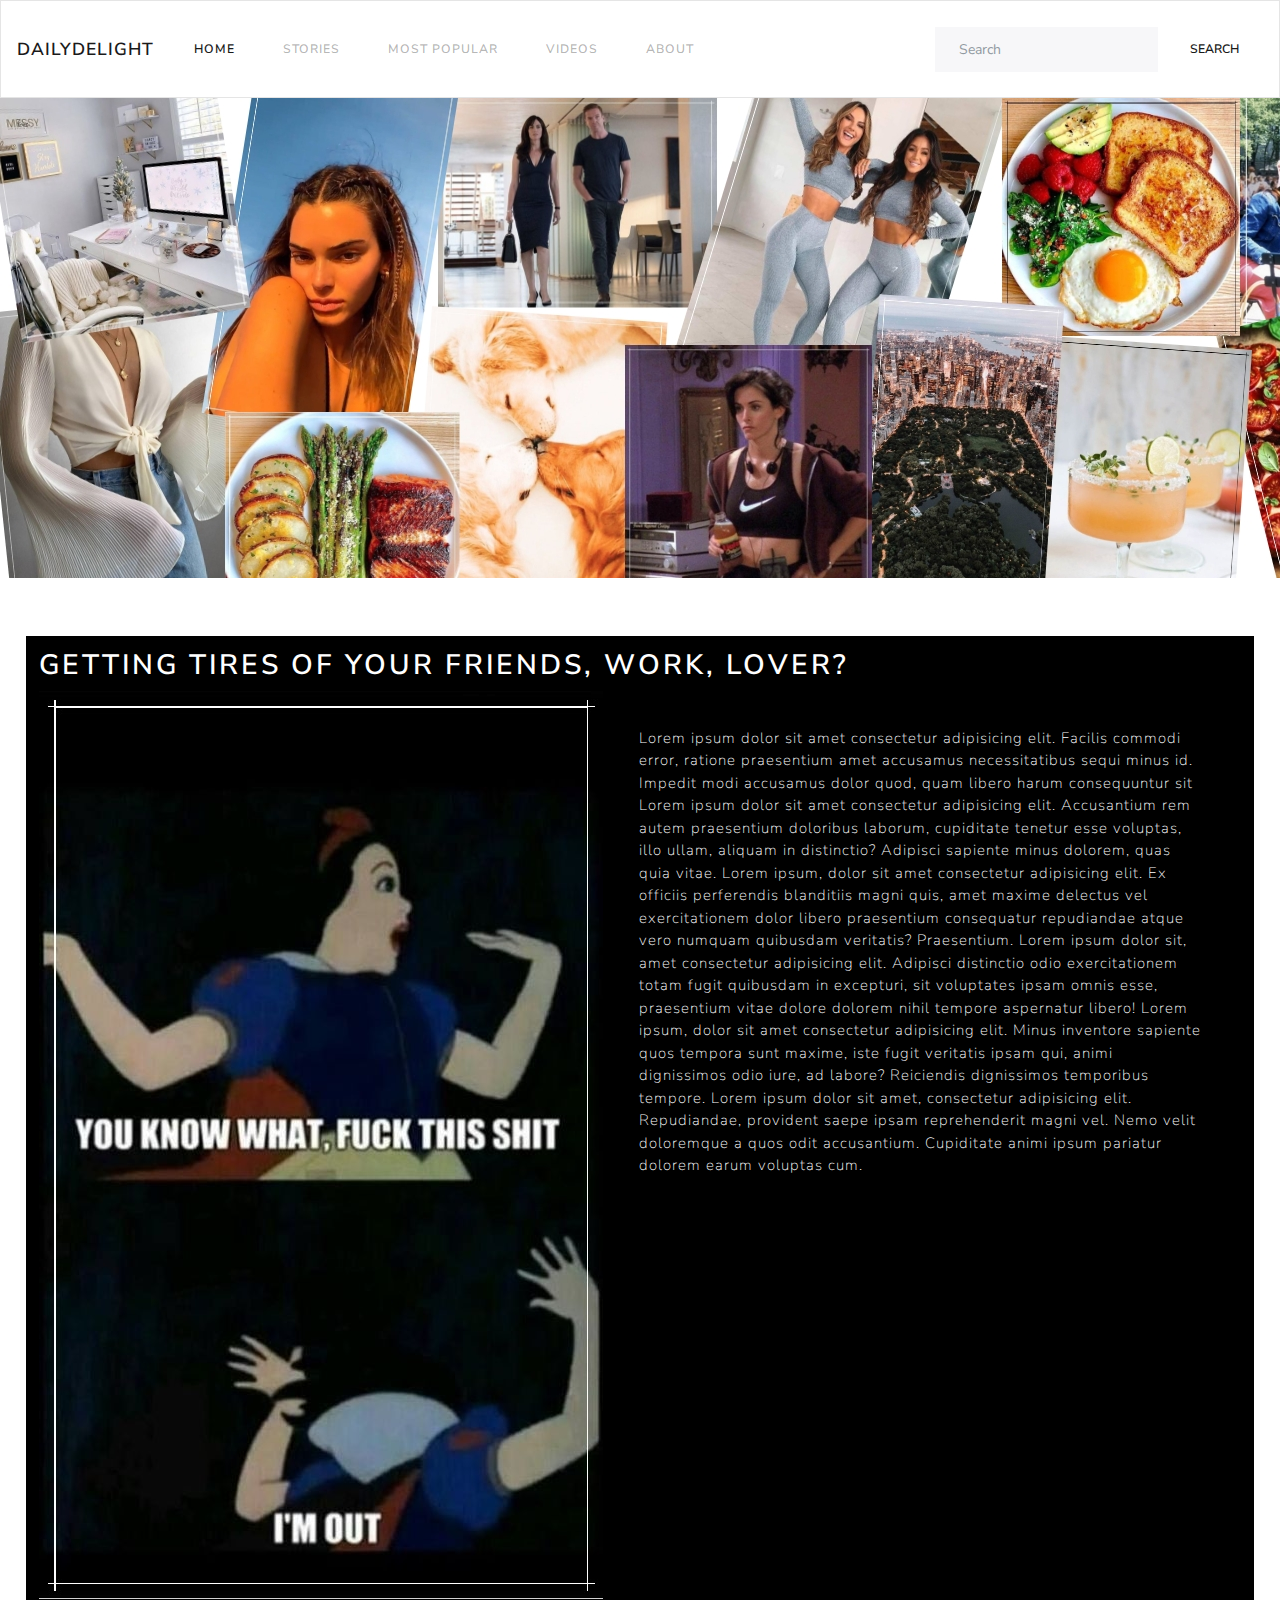
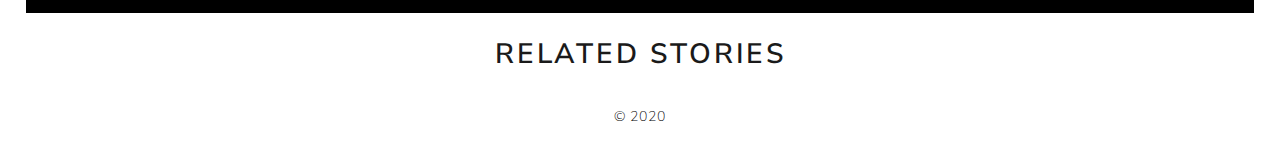
<file: relationships.html>
<!DOCTYPE html>
<html lang="en">
<head>
    <meta charset="UTF-8">
    <meta name="viewport" content="width=device-width, initial-scale=1.0">
    <meta name="google-site-verification" content="OwkVWd9TYkOTo8_L1b1ak2M_PatY25W5RHTongxOzoQ" />
    <meta name="description" content="Not a classic blog, but a place where you can find out a lot about various topics and subjects. Enjoy.">
    <link rel="stylesheet" href="bootstrap.min.css">
    <link rel="stylesheet" href="style.css">
    <title>The Daily Delight | Homepage</title>
</head>
<body id="body">
    <nav class="navbar navbar-expand-lg navbar-light bg-light">
        <a class="navbar-brand" href="#">DailyDelight</a>
        <button class="navbar-toggler" type="button" data-toggle="collapse" data-target="#navbarColor03" aria-controls="navbarColor03" aria-expanded="false" aria-label="Toggle navigation">
          <span class="navbar-toggler-icon"></span>
        </button>
      
        <div class="collapse navbar-collapse" id="navbarColor03">
          <ul class="navbar-nav mr-auto">
            <li class="nav-item active">
              <a class="nav-link" href="index.html">Home <span class="sr-only">(current)</span></a>
            </li>
            <li class="nav-item">
              <a class="nav-link" href="stories.html">Stories</a>
            </li>
            <li class="nav-item">
              <a class="nav-link" href="mostpopular.html">Most Popular</a>
            </li>
            <li class="nav-item">
              <a class="nav-link" href="videos.html">Videos</a>
            </li>
            <li class="nav-item">
              <a class="nav-link" href="about.html">About</a>
            </li>
            <!--
            <li class="nav-item dropdown">
              <a class="nav-link dropdown-toggle" data-toggle="dropdown" href="#" role="button" aria-haspopup="true" aria-expanded="false">Dropdown</a>
              <div class="dropdown-menu">
                <a class="dropdown-item" href="#">Action</a>
                <a class="dropdown-item" href="#">Another action</a>
                <a class="dropdown-item" href="#">Something else here</a>
                <div class="dropdown-divider"></div>
                <a class="dropdown-item" href="#">Separated link</a>
              </div>
            </li> -->
          </ul>
          <form class="form-inline my-2 my-lg-0">
            <input class="form-control mr-sm-2" type="text" placeholder="Search">
            <button class="btn btn-secondary my-2 my-sm-0" type="submit">Search</button>
          </form>
        </div>
      </nav>

      <header class="jumbotron">
           
        </header>

        
        <section class="posts-group">
          <div class="posts-group-div">
              <h2>Getting tires of your friends, work, lover?</h2>
              <div class="latest-post-content">
                <div class="latest-posts-image">
                  <img src="images/fuckthisshit.jpg" alt="fuck-this-shit-im-out">
                </div>
                <div class="latest-post-p">
                  <p>Lorem ipsum dolor sit amet consectetur adipisicing elit. Facilis commodi error, ratione praesentium amet accusamus necessitatibus sequi minus id. Impedit modi accusamus dolor quod, quam libero harum consequuntur sit Lorem ipsum dolor sit amet consectetur adipisicing elit. Accusantium rem autem praesentium doloribus laborum, cupiditate tenetur esse voluptas, illo ullam, aliquam in distinctio? Adipisci sapiente minus dolorem, quas quia vitae. Lorem ipsum, dolor sit amet consectetur adipisicing elit. Ex officiis perferendis blanditiis magni quis, amet maxime delectus vel exercitationem dolor libero praesentium consequatur repudiandae atque vero numquam quibusdam veritatis? Praesentium. Lorem ipsum dolor sit, amet consectetur adipisicing elit. Adipisci distinctio odio exercitationem totam fugit quibusdam in excepturi, sit voluptates ipsam omnis esse, praesentium vitae dolore dolorem nihil tempore aspernatur libero! Lorem ipsum, dolor sit amet consectetur adipisicing elit. Minus inventore sapiente quos tempora sunt maxime, iste fugit veritatis ipsam qui, animi dignissimos odio iure, ad labore? Reiciendis dignissimos temporibus tempore. Lorem ipsum dolor sit amet, consectetur adipisicing elit. Repudiandae, provident saepe ipsam reprehenderit magni vel. Nemo velit doloremque a quos odit accusantium. Cupiditate animi ipsum pariatur dolorem earum voluptas cum.</p>
                </div>
              </div>
            </div>
      </section>

      <div class="wrapper">
          <h2>Related Stories</h2>
      </div>



        <footer>
            &copy; 2020
          </footer>
    
      <script src="app.js"></script>  
    </body>
    </html>
</file>
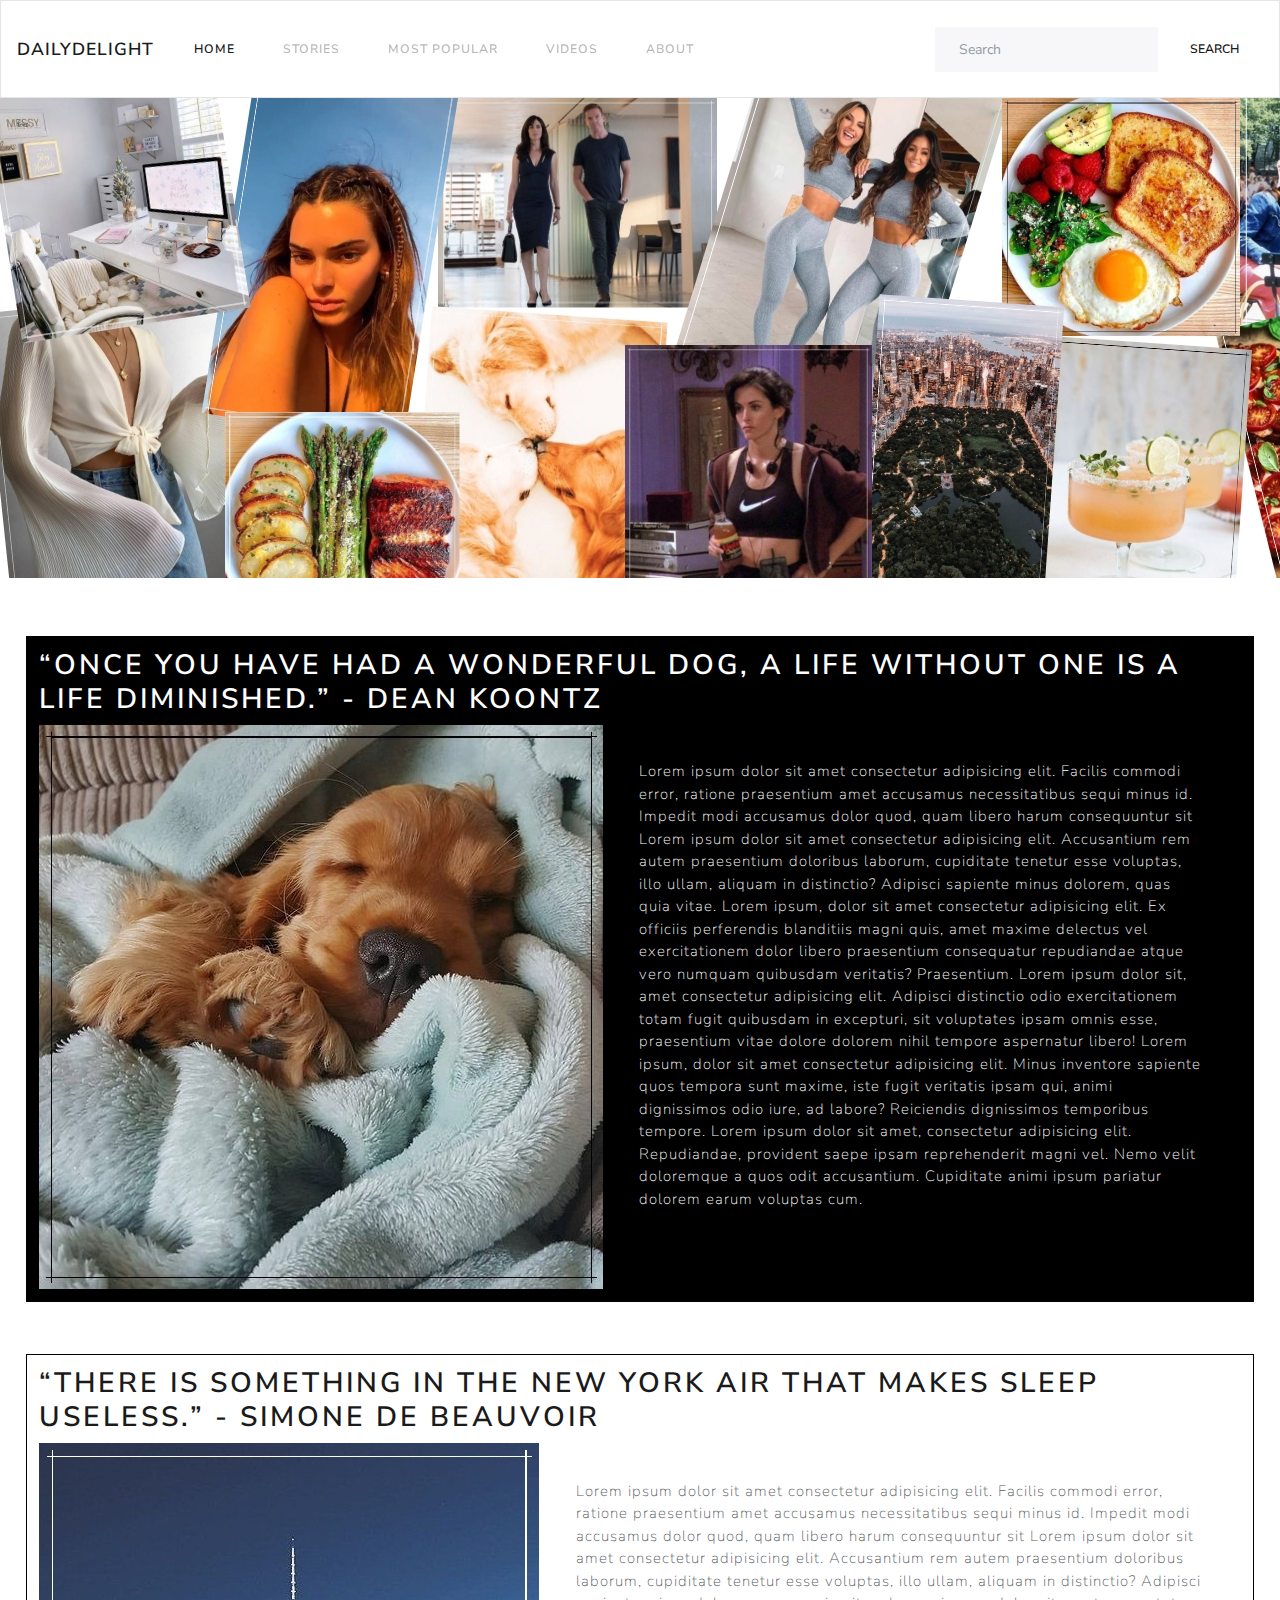
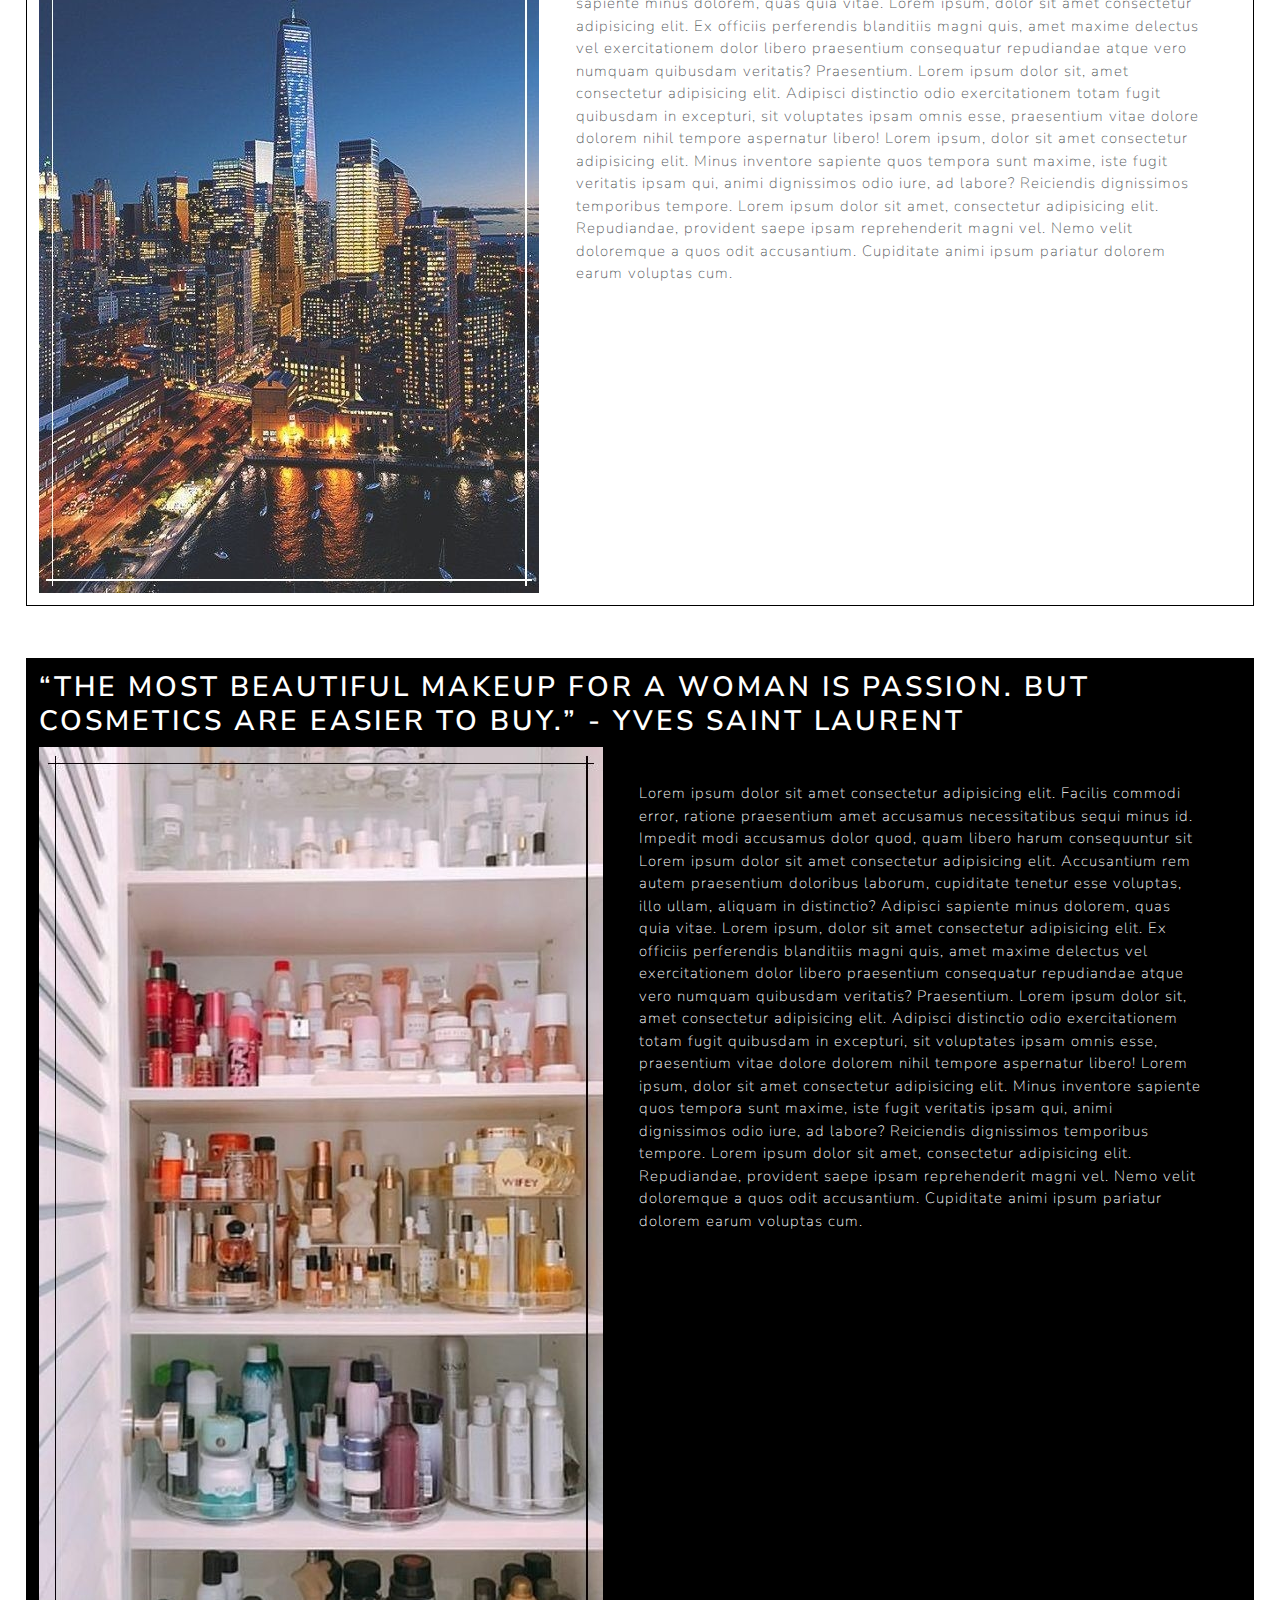
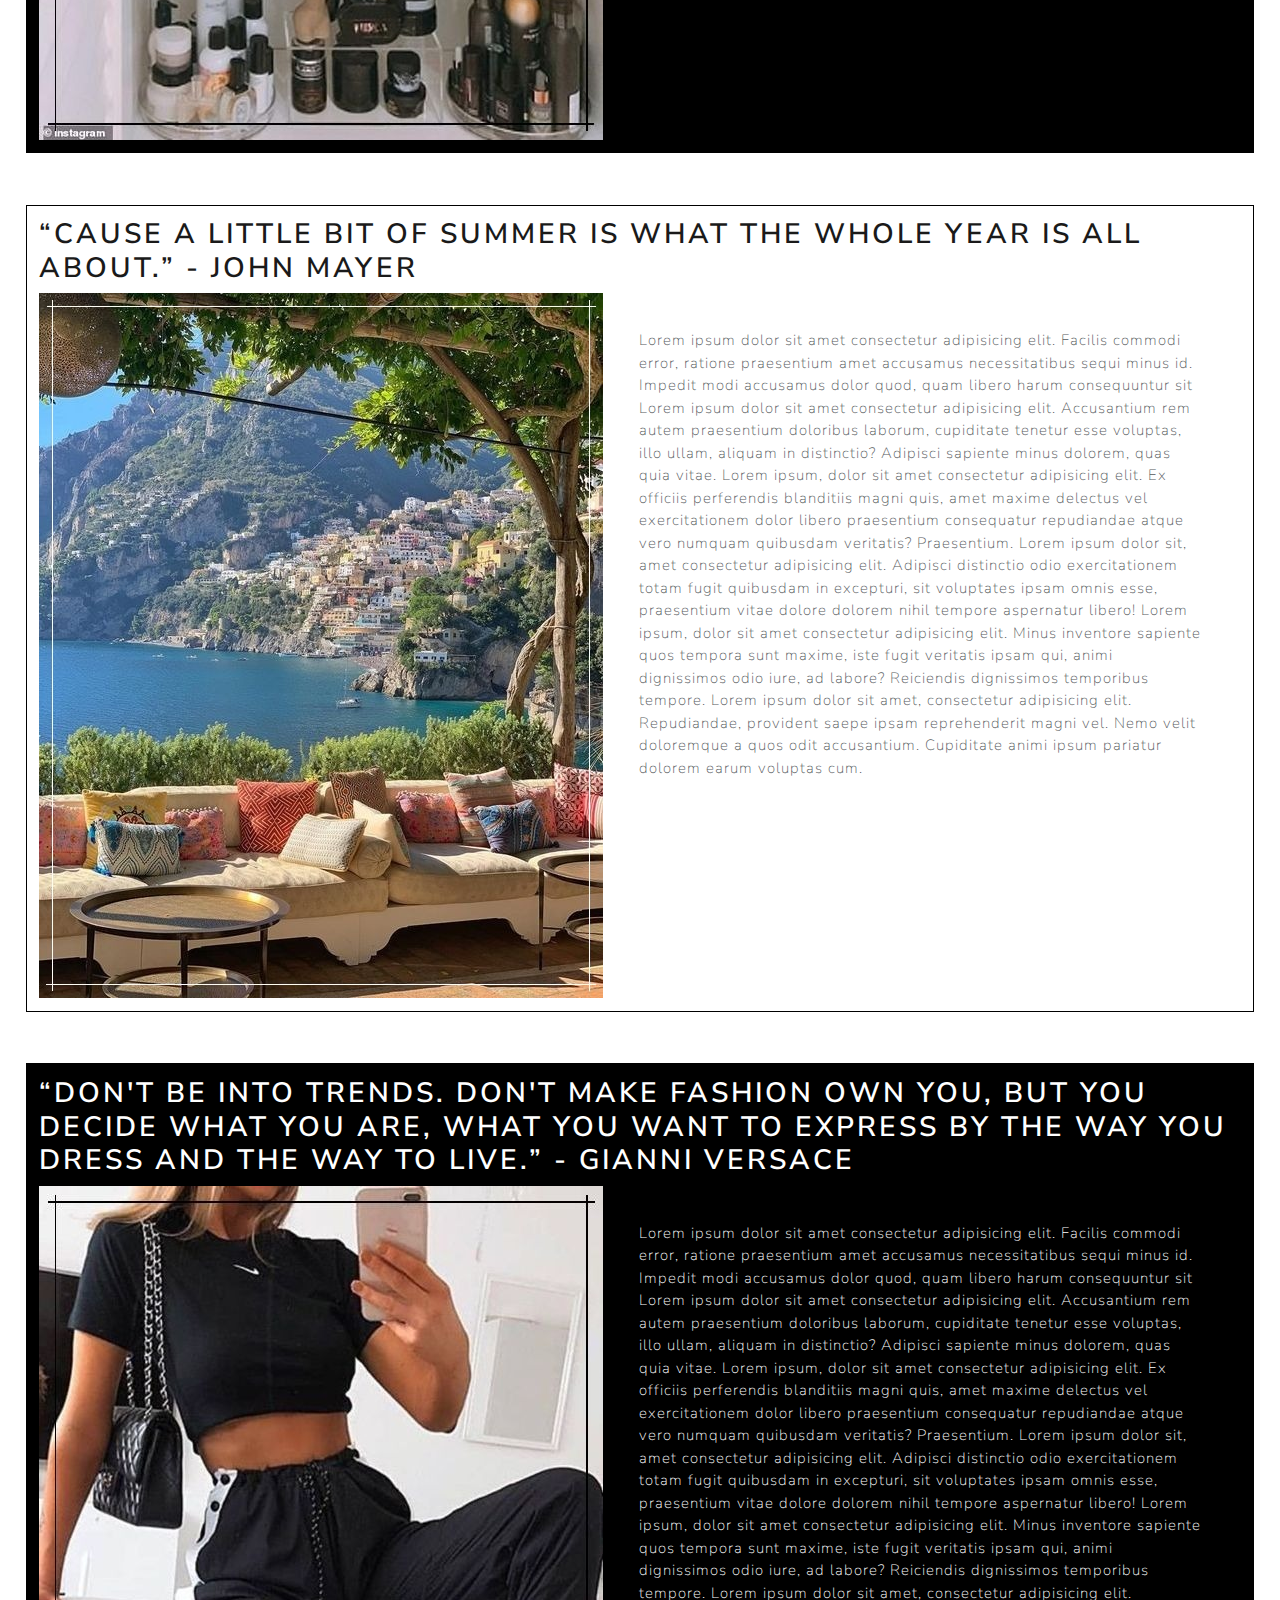
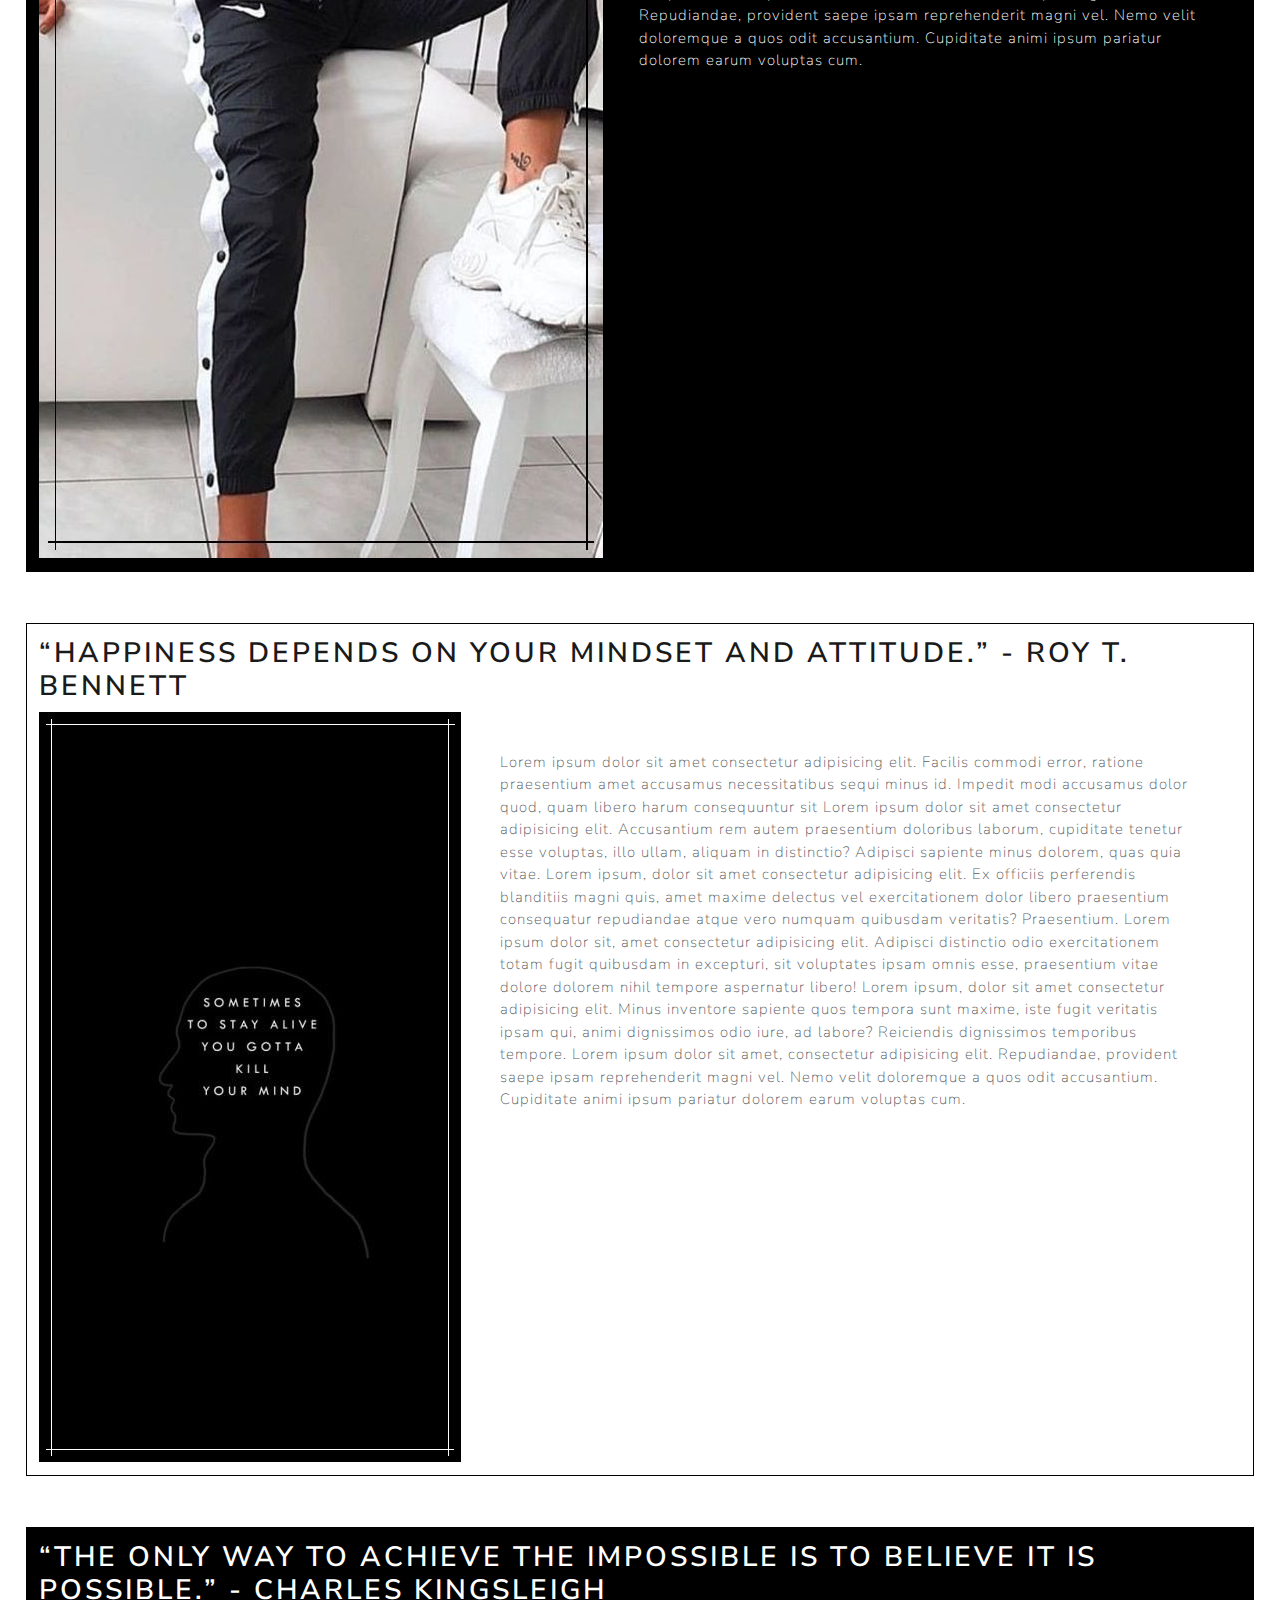
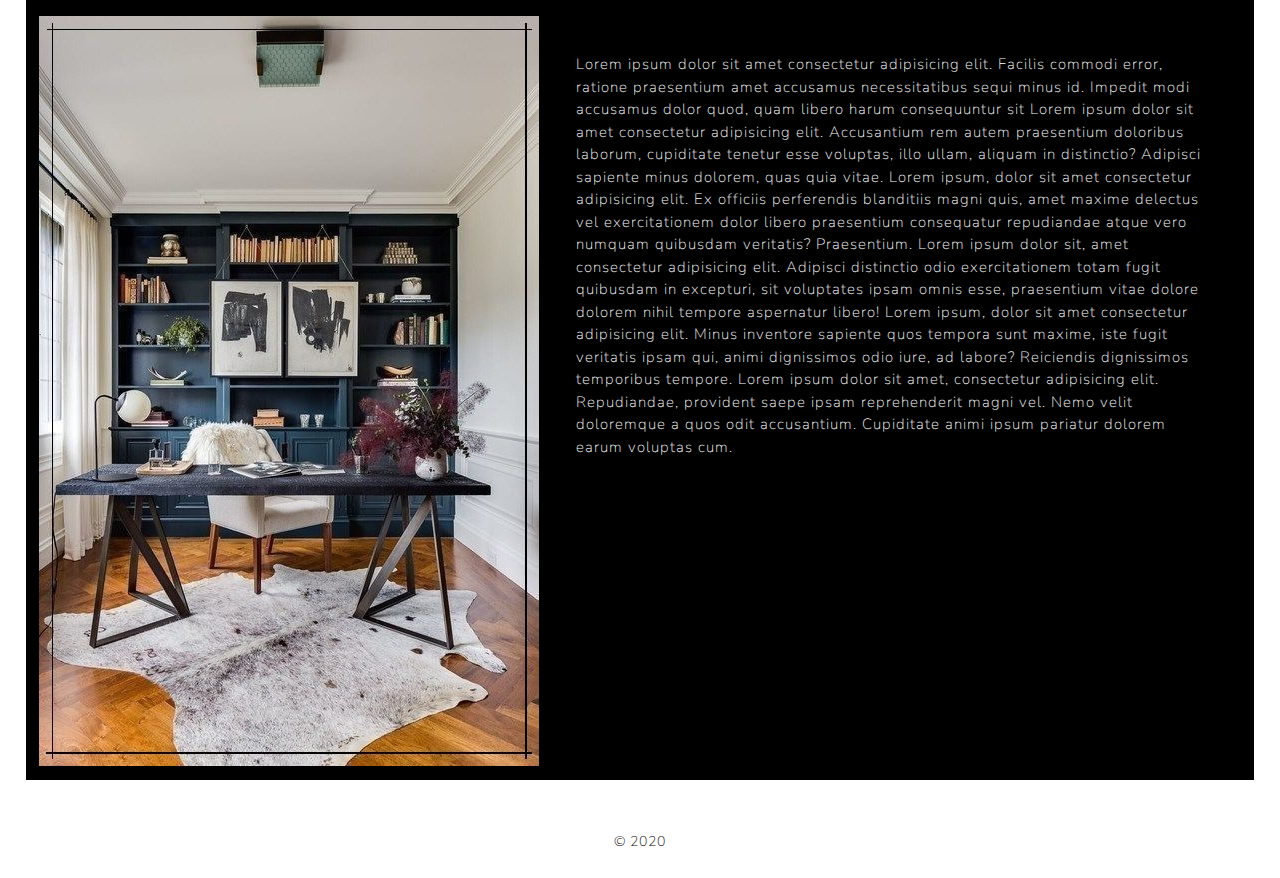
<file: stories.html>
<!DOCTYPE html>
<html lang="en">
<head>
    <meta charset="UTF-8">
    <meta name="viewport" content="width=device-width, initial-scale=1.0">
    <meta name="google-site-verification" content="OwkVWd9TYkOTo8_L1b1ak2M_PatY25W5RHTongxOzoQ" />
    <meta name="description" content="Not a classic blog, but a place where you can find out a lot about various topics and subjects. Enjoy.">
    <link rel="stylesheet" href="bootstrap.min.css">
    <link rel="stylesheet" href="style.css">
    <title>The Daily Delight | Homepage</title>
</head>
<body id="body">
    <nav class="navbar navbar-expand-lg navbar-light bg-light">
        <a class="navbar-brand" href="#">DailyDelight</a>
        <button class="navbar-toggler" type="button" data-toggle="collapse" data-target="#navbarColor03" aria-controls="navbarColor03" aria-expanded="false" aria-label="Toggle navigation">
          <span class="navbar-toggler-icon"></span>
        </button>
      
        <div class="collapse navbar-collapse" id="navbarColor03">
          <ul class="navbar-nav mr-auto">
            <li class="nav-item active">
              <a class="nav-link" href="index.html">Home <span class="sr-only">(current)</span></a>
            </li>
            <li class="nav-item">
              <a class="nav-link" href="stories.html">Stories</a>
            </li>
            <li class="nav-item">
              <a class="nav-link" href="mostpopular.html">Most Popular</a>
            </li>
            <li class="nav-item">
              <a class="nav-link" href="videos.html">Videos</a>
            </li>
            <li class="nav-item">
              <a class="nav-link" href="about.html">About</a>
            </li>
            <!--
            <li class="nav-item dropdown">
              <a class="nav-link dropdown-toggle" data-toggle="dropdown" href="#" role="button" aria-haspopup="true" aria-expanded="false">Dropdown</a>
              <div class="dropdown-menu">
                <a class="dropdown-item" href="#">Action</a>
                <a class="dropdown-item" href="#">Another action</a>
                <a class="dropdown-item" href="#">Something else here</a>
                <div class="dropdown-divider"></div>
                <a class="dropdown-item" href="#">Separated link</a>
              </div>
            </li> -->
          </ul>
          <form class="form-inline my-2 my-lg-0">
            <input class="form-control mr-sm-2" type="text" placeholder="Search">
            <button class="btn btn-secondary my-2 my-sm-0" type="submit">Search</button>
          </form>
        </div>
      </nav>

      <header class="jumbotron">
           
        </header>

        <section class="posts-group">
          <div class="posts-group-div">
            <h2>“Once you have had a wonderful dog, a life without one is a life diminished.” - Dean Koontz</h2>
            <div class="latest-post-content">
              <div class="latest-posts-image">
                <img src="images/bisa.jpg" alt="cocker-spaniel">
              </div>
              <div class="latest-post-p">
                <p>Lorem ipsum dolor sit amet consectetur adipisicing elit. Facilis commodi error, ratione praesentium amet accusamus necessitatibus sequi minus id. Impedit modi accusamus dolor quod, quam libero harum consequuntur sit Lorem ipsum dolor sit amet consectetur adipisicing elit. Accusantium rem autem praesentium doloribus laborum, cupiditate tenetur esse voluptas, illo ullam, aliquam in distinctio? Adipisci sapiente minus dolorem, quas quia vitae. Lorem ipsum, dolor sit amet consectetur adipisicing elit. Ex officiis perferendis blanditiis magni quis, amet maxime delectus vel exercitationem dolor libero praesentium consequatur repudiandae atque vero numquam quibusdam veritatis? Praesentium. Lorem ipsum dolor sit, amet consectetur adipisicing elit. Adipisci distinctio odio exercitationem totam fugit quibusdam in excepturi, sit voluptates ipsam omnis esse, praesentium vitae dolore dolorem nihil tempore aspernatur libero! Lorem ipsum, dolor sit amet consectetur adipisicing elit. Minus inventore sapiente quos tempora sunt maxime, iste fugit veritatis ipsam qui, animi dignissimos odio iure, ad labore? Reiciendis dignissimos temporibus tempore. Lorem ipsum dolor sit amet, consectetur adipisicing elit. Repudiandae, provident saepe ipsam reprehenderit magni vel. Nemo velit doloremque a quos odit accusantium. Cupiditate animi ipsum pariatur dolorem earum voluptas cum.</p>
              </div>
            </div>
          </div>

          <div class="posts-group-div">
            <h2>“There is something in the New York air that makes sleep useless.” - Simone de Beauvoir</h2>
            <div class="latest-post-content">
              <div class="latest-posts-image">
                <img src="images/newyork (1).jpg" alt="new-qork-city">
              </div>
              <div class="latest-post-p">
                <p>Lorem ipsum dolor sit amet consectetur adipisicing elit. Facilis commodi error, ratione praesentium amet accusamus necessitatibus sequi minus id. Impedit modi accusamus dolor quod, quam libero harum consequuntur sit Lorem ipsum dolor sit amet consectetur adipisicing elit. Accusantium rem autem praesentium doloribus laborum, cupiditate tenetur esse voluptas, illo ullam, aliquam in distinctio? Adipisci sapiente minus dolorem, quas quia vitae. Lorem ipsum, dolor sit amet consectetur adipisicing elit. Ex officiis perferendis blanditiis magni quis, amet maxime delectus vel exercitationem dolor libero praesentium consequatur repudiandae atque vero numquam quibusdam veritatis? Praesentium. Lorem ipsum dolor sit, amet consectetur adipisicing elit. Adipisci distinctio odio exercitationem totam fugit quibusdam in excepturi, sit voluptates ipsam omnis esse, praesentium vitae dolore dolorem nihil tempore aspernatur libero! Lorem ipsum, dolor sit amet consectetur adipisicing elit. Minus inventore sapiente quos tempora sunt maxime, iste fugit veritatis ipsam qui, animi dignissimos odio iure, ad labore? Reiciendis dignissimos temporibus tempore. Lorem ipsum dolor sit amet, consectetur adipisicing elit. Repudiandae, provident saepe ipsam reprehenderit magni vel. Nemo velit doloremque a quos odit accusantium. Cupiditate animi ipsum pariatur dolorem earum voluptas cum.</p>
              </div>
            </div>
          </div>

          <div class="posts-group-div">
            <h2>“The most beautiful makeup for a woman is passion. But cosmetics are easier to buy.” - Yves Saint Laurent</h2>
            <div class="latest-post-content">
              <div class="latest-posts-image">
                <img src="images/makeup.jpg" alt="make-up-goals">
              </div>
              <div class="latest-post-p">
                <p>Lorem ipsum dolor sit amet consectetur adipisicing elit. Facilis commodi error, ratione praesentium amet accusamus necessitatibus sequi minus id. Impedit modi accusamus dolor quod, quam libero harum consequuntur sit Lorem ipsum dolor sit amet consectetur adipisicing elit. Accusantium rem autem praesentium doloribus laborum, cupiditate tenetur esse voluptas, illo ullam, aliquam in distinctio? Adipisci sapiente minus dolorem, quas quia vitae. Lorem ipsum, dolor sit amet consectetur adipisicing elit. Ex officiis perferendis blanditiis magni quis, amet maxime delectus vel exercitationem dolor libero praesentium consequatur repudiandae atque vero numquam quibusdam veritatis? Praesentium. Lorem ipsum dolor sit, amet consectetur adipisicing elit. Adipisci distinctio odio exercitationem totam fugit quibusdam in excepturi, sit voluptates ipsam omnis esse, praesentium vitae dolore dolorem nihil tempore aspernatur libero! Lorem ipsum, dolor sit amet consectetur adipisicing elit. Minus inventore sapiente quos tempora sunt maxime, iste fugit veritatis ipsam qui, animi dignissimos odio iure, ad labore? Reiciendis dignissimos temporibus tempore. Lorem ipsum dolor sit amet, consectetur adipisicing elit. Repudiandae, provident saepe ipsam reprehenderit magni vel. Nemo velit doloremque a quos odit accusantium. Cupiditate animi ipsum pariatur dolorem earum voluptas cum.</p>
              </div>
            </div>
          </div>

          <div class="posts-group-div">
            <h2>“Cause a little bit of summer is what the whole year is all about.” - John Mayer</h2>
            <div class="latest-post-content">
              <div class="latest-posts-image">
                <img src="images/summerr.jpg" alt="summer-vibes">
              </div>
              <div class="latest-post-p">
                <p>Lorem ipsum dolor sit amet consectetur adipisicing elit. Facilis commodi error, ratione praesentium amet accusamus necessitatibus sequi minus id. Impedit modi accusamus dolor quod, quam libero harum consequuntur sit Lorem ipsum dolor sit amet consectetur adipisicing elit. Accusantium rem autem praesentium doloribus laborum, cupiditate tenetur esse voluptas, illo ullam, aliquam in distinctio? Adipisci sapiente minus dolorem, quas quia vitae. Lorem ipsum, dolor sit amet consectetur adipisicing elit. Ex officiis perferendis blanditiis magni quis, amet maxime delectus vel exercitationem dolor libero praesentium consequatur repudiandae atque vero numquam quibusdam veritatis? Praesentium. Lorem ipsum dolor sit, amet consectetur adipisicing elit. Adipisci distinctio odio exercitationem totam fugit quibusdam in excepturi, sit voluptates ipsam omnis esse, praesentium vitae dolore dolorem nihil tempore aspernatur libero! Lorem ipsum, dolor sit amet consectetur adipisicing elit. Minus inventore sapiente quos tempora sunt maxime, iste fugit veritatis ipsam qui, animi dignissimos odio iure, ad labore? Reiciendis dignissimos temporibus tempore. Lorem ipsum dolor sit amet, consectetur adipisicing elit. Repudiandae, provident saepe ipsam reprehenderit magni vel. Nemo velit doloremque a quos odit accusantium. Cupiditate animi ipsum pariatur dolorem earum voluptas cum.</p>
              </div>
            </div>
          </div>

          <div class="posts-group-div">
            <h2>“Don't be into trends. Don't make fashion own you, but you decide what you are, what you want to express by the way you dress and the way to live.” - Gianni Versace</h2>
            <div class="latest-post-content">
              <div class="latest-posts-image">
                <img src="images/nike.jpg" alt="nike-outfit">
              </div>
              <div class="latest-post-p">
                <p>Lorem ipsum dolor sit amet consectetur adipisicing elit. Facilis commodi error, ratione praesentium amet accusamus necessitatibus sequi minus id. Impedit modi accusamus dolor quod, quam libero harum consequuntur sit Lorem ipsum dolor sit amet consectetur adipisicing elit. Accusantium rem autem praesentium doloribus laborum, cupiditate tenetur esse voluptas, illo ullam, aliquam in distinctio? Adipisci sapiente minus dolorem, quas quia vitae. Lorem ipsum, dolor sit amet consectetur adipisicing elit. Ex officiis perferendis blanditiis magni quis, amet maxime delectus vel exercitationem dolor libero praesentium consequatur repudiandae atque vero numquam quibusdam veritatis? Praesentium. Lorem ipsum dolor sit, amet consectetur adipisicing elit. Adipisci distinctio odio exercitationem totam fugit quibusdam in excepturi, sit voluptates ipsam omnis esse, praesentium vitae dolore dolorem nihil tempore aspernatur libero! Lorem ipsum, dolor sit amet consectetur adipisicing elit. Minus inventore sapiente quos tempora sunt maxime, iste fugit veritatis ipsam qui, animi dignissimos odio iure, ad labore? Reiciendis dignissimos temporibus tempore. Lorem ipsum dolor sit amet, consectetur adipisicing elit. Repudiandae, provident saepe ipsam reprehenderit magni vel. Nemo velit doloremque a quos odit accusantium. Cupiditate animi ipsum pariatur dolorem earum voluptas cum.</p>
              </div>
            </div>
          </div>

          <div class="posts-group-div">
            <h2>“Happiness depends on your mindset and attitude.” - Roy T. Bennett</h2>
            <div class="latest-post-content">
              <div class="latest-posts-image">
                <img src="images/mind.jpg" alt="mindset">
              </div>
              <div class="latest-post-p">
                <p>Lorem ipsum dolor sit amet consectetur adipisicing elit. Facilis commodi error, ratione praesentium amet accusamus necessitatibus sequi minus id. Impedit modi accusamus dolor quod, quam libero harum consequuntur sit Lorem ipsum dolor sit amet consectetur adipisicing elit. Accusantium rem autem praesentium doloribus laborum, cupiditate tenetur esse voluptas, illo ullam, aliquam in distinctio? Adipisci sapiente minus dolorem, quas quia vitae. Lorem ipsum, dolor sit amet consectetur adipisicing elit. Ex officiis perferendis blanditiis magni quis, amet maxime delectus vel exercitationem dolor libero praesentium consequatur repudiandae atque vero numquam quibusdam veritatis? Praesentium. Lorem ipsum dolor sit, amet consectetur adipisicing elit. Adipisci distinctio odio exercitationem totam fugit quibusdam in excepturi, sit voluptates ipsam omnis esse, praesentium vitae dolore dolorem nihil tempore aspernatur libero! Lorem ipsum, dolor sit amet consectetur adipisicing elit. Minus inventore sapiente quos tempora sunt maxime, iste fugit veritatis ipsam qui, animi dignissimos odio iure, ad labore? Reiciendis dignissimos temporibus tempore. Lorem ipsum dolor sit amet, consectetur adipisicing elit. Repudiandae, provident saepe ipsam reprehenderit magni vel. Nemo velit doloremque a quos odit accusantium. Cupiditate animi ipsum pariatur dolorem earum voluptas cum.</p>
              </div>
            </div>
          </div>

          <div class="posts-group-div">
            <h2>“The only way to achieve the impossible is to believe it is possible.” - Charles Kingsleigh</h2>
            <div class="latest-post-content">
              <div class="latest-posts-image">
                <img src="images/officee.jpg" alt="office-vibes">
              </div>
              <div class="latest-post-p">
                <p>Lorem ipsum dolor sit amet consectetur adipisicing elit. Facilis commodi error, ratione praesentium amet accusamus necessitatibus sequi minus id. Impedit modi accusamus dolor quod, quam libero harum consequuntur sit Lorem ipsum dolor sit amet consectetur adipisicing elit. Accusantium rem autem praesentium doloribus laborum, cupiditate tenetur esse voluptas, illo ullam, aliquam in distinctio? Adipisci sapiente minus dolorem, quas quia vitae. Lorem ipsum, dolor sit amet consectetur adipisicing elit. Ex officiis perferendis blanditiis magni quis, amet maxime delectus vel exercitationem dolor libero praesentium consequatur repudiandae atque vero numquam quibusdam veritatis? Praesentium. Lorem ipsum dolor sit, amet consectetur adipisicing elit. Adipisci distinctio odio exercitationem totam fugit quibusdam in excepturi, sit voluptates ipsam omnis esse, praesentium vitae dolore dolorem nihil tempore aspernatur libero! Lorem ipsum, dolor sit amet consectetur adipisicing elit. Minus inventore sapiente quos tempora sunt maxime, iste fugit veritatis ipsam qui, animi dignissimos odio iure, ad labore? Reiciendis dignissimos temporibus tempore. Lorem ipsum dolor sit amet, consectetur adipisicing elit. Repudiandae, provident saepe ipsam reprehenderit magni vel. Nemo velit doloremque a quos odit accusantium. Cupiditate animi ipsum pariatur dolorem earum voluptas cum.</p>
              </div>
            </div>
          </div>
          </section>


        <footer>
            &copy; 2020
          </footer>
    
      <script src="app.js"></script>  
    </body>
    </html>
</file>
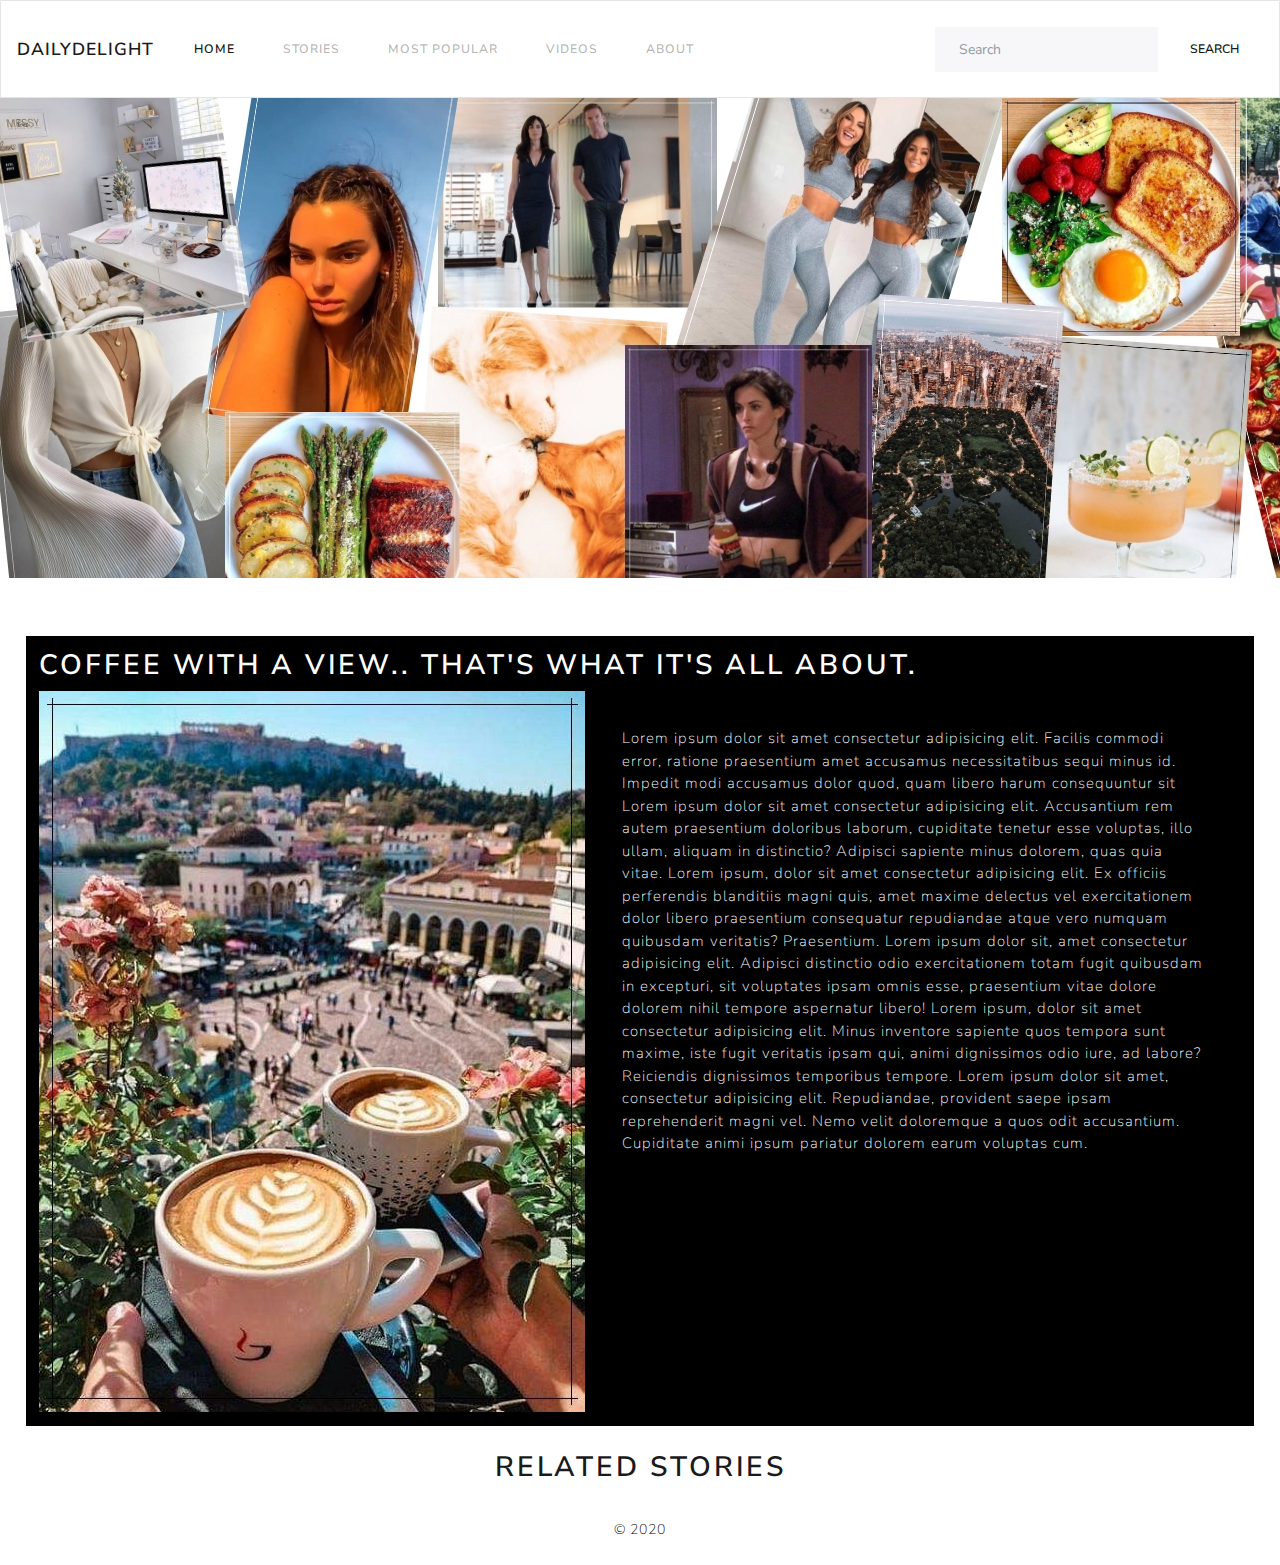
<file: travel.html>
<!DOCTYPE html>
<html lang="en">
<head>
    <meta charset="UTF-8">
    <meta name="viewport" content="width=device-width, initial-scale=1.0">
    <meta name="google-site-verification" content="OwkVWd9TYkOTo8_L1b1ak2M_PatY25W5RHTongxOzoQ" />
    <meta name="description" content="Not a classic blog, but a place where you can find out a lot about various topics and subjects. Enjoy.">
    <link rel="stylesheet" href="bootstrap.min.css">
    <link rel="stylesheet" href="style.css">
    <title>The Daily Delight | Homepage</title>
</head>
<body id="body">
    <nav class="navbar navbar-expand-lg navbar-light bg-light">
        <a class="navbar-brand" href="#">DailyDelight</a>
        <button class="navbar-toggler" type="button" data-toggle="collapse" data-target="#navbarColor03" aria-controls="navbarColor03" aria-expanded="false" aria-label="Toggle navigation">
          <span class="navbar-toggler-icon"></span>
        </button>
      
        <div class="collapse navbar-collapse" id="navbarColor03">
          <ul class="navbar-nav mr-auto">
            <li class="nav-item active">
              <a class="nav-link" href="index.html">Home <span class="sr-only">(current)</span></a>
            </li>
            <li class="nav-item">
              <a class="nav-link" href="stories.html">Stories</a>
            </li>
            <li class="nav-item">
              <a class="nav-link" href="mostpopular.html">Most Popular</a>
            </li>
            <li class="nav-item">
              <a class="nav-link" href="videos.html">Videos</a>
            </li>
            <li class="nav-item">
              <a class="nav-link" href="about.html">About</a>
            </li>
            <!--
            <li class="nav-item dropdown">
              <a class="nav-link dropdown-toggle" data-toggle="dropdown" href="#" role="button" aria-haspopup="true" aria-expanded="false">Dropdown</a>
              <div class="dropdown-menu">
                <a class="dropdown-item" href="#">Action</a>
                <a class="dropdown-item" href="#">Another action</a>
                <a class="dropdown-item" href="#">Something else here</a>
                <div class="dropdown-divider"></div>
                <a class="dropdown-item" href="#">Separated link</a>
              </div>
            </li> -->
          </ul>
          <form class="form-inline my-2 my-lg-0">
            <input class="form-control mr-sm-2" type="text" placeholder="Search">
            <button class="btn btn-secondary my-2 my-sm-0" type="submit">Search</button>
          </form>
        </div>
      </nav>

      <header class="jumbotron">
           
        </header>

        <section class="posts-group">
            <div class="posts-group-div">
                <h2>Coffee with a view.. that's what it's all about.</h2>
                <div class="latest-post-content">
                  <div class="latest-posts-image">
                    <img src="images/coffee.jpg" alt="coffee-with-view">
                  </div>
                  <div class="latest-post-p">
                    <p>Lorem ipsum dolor sit amet consectetur adipisicing elit. Facilis commodi error, ratione praesentium amet accusamus necessitatibus sequi minus id. Impedit modi accusamus dolor quod, quam libero harum consequuntur sit Lorem ipsum dolor sit amet consectetur adipisicing elit. Accusantium rem autem praesentium doloribus laborum, cupiditate tenetur esse voluptas, illo ullam, aliquam in distinctio? Adipisci sapiente minus dolorem, quas quia vitae. Lorem ipsum, dolor sit amet consectetur adipisicing elit. Ex officiis perferendis blanditiis magni quis, amet maxime delectus vel exercitationem dolor libero praesentium consequatur repudiandae atque vero numquam quibusdam veritatis? Praesentium. Lorem ipsum dolor sit, amet consectetur adipisicing elit. Adipisci distinctio odio exercitationem totam fugit quibusdam in excepturi, sit voluptates ipsam omnis esse, praesentium vitae dolore dolorem nihil tempore aspernatur libero! Lorem ipsum, dolor sit amet consectetur adipisicing elit. Minus inventore sapiente quos tempora sunt maxime, iste fugit veritatis ipsam qui, animi dignissimos odio iure, ad labore? Reiciendis dignissimos temporibus tempore. Lorem ipsum dolor sit amet, consectetur adipisicing elit. Repudiandae, provident saepe ipsam reprehenderit magni vel. Nemo velit doloremque a quos odit accusantium. Cupiditate animi ipsum pariatur dolorem earum voluptas cum.</p>
                  </div>
                </div>
              </div>
        </section>

        <div class="wrapper">
            <h2>Related Stories</h2>
        </div>


        <footer>
            &copy; 2020
          </footer>
    
      <script src="app.js"></script>  
    </body>
    </html>
</file>
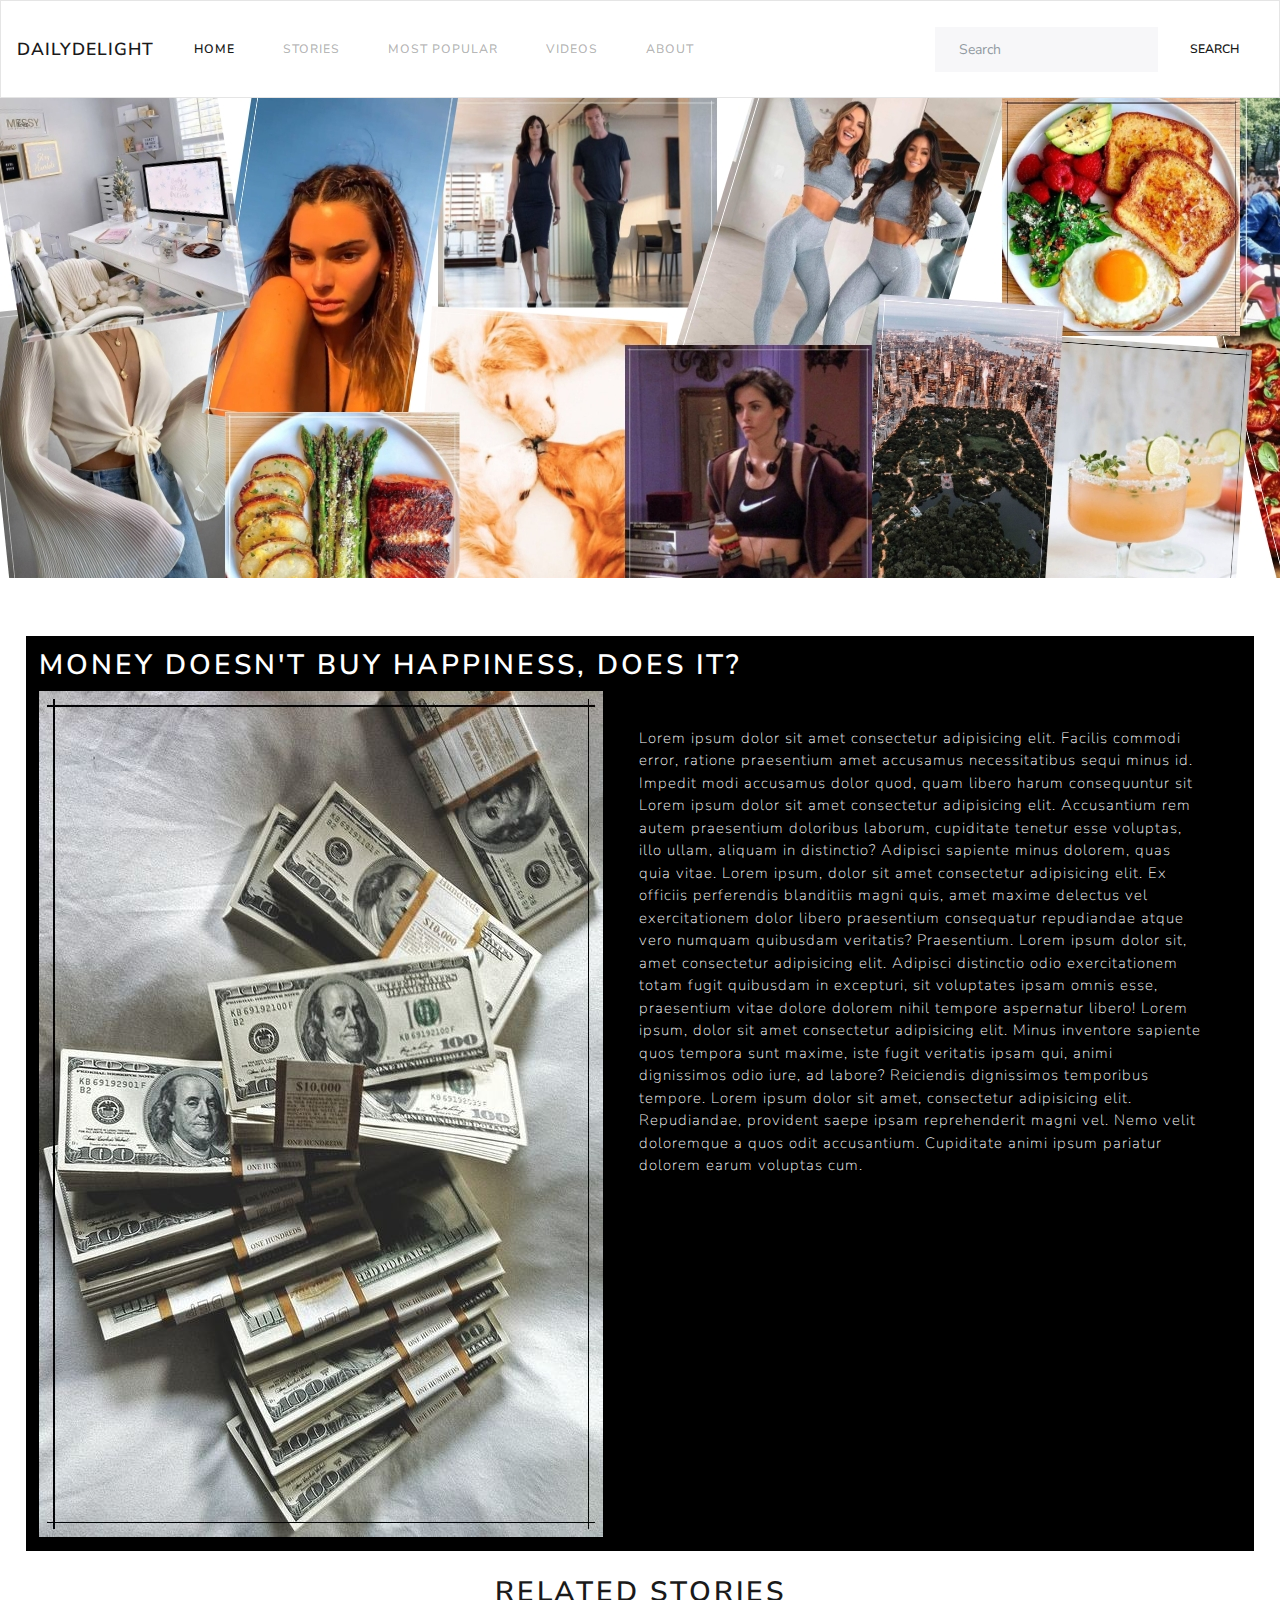
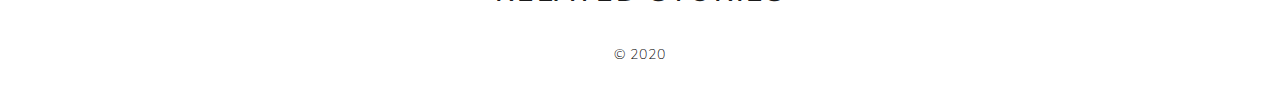
<file: work.html>
<!DOCTYPE html>
<html lang="en">
<head>
    <meta charset="UTF-8">
    <meta name="viewport" content="width=device-width, initial-scale=1.0">
    <meta name="google-site-verification" content="OwkVWd9TYkOTo8_L1b1ak2M_PatY25W5RHTongxOzoQ" />
    <meta name="description" content="Not a classic blog, but a place where you can find out a lot about various topics and subjects. Enjoy.">
    <link rel="stylesheet" href="bootstrap.min.css">
    <link rel="stylesheet" href="style.css">
    <title>The Daily Delight | Homepage</title>
</head>
<body id="body">
    <nav class="navbar navbar-expand-lg navbar-light bg-light">
        <a class="navbar-brand" href="#">DailyDelight</a>
        <button class="navbar-toggler" type="button" data-toggle="collapse" data-target="#navbarColor03" aria-controls="navbarColor03" aria-expanded="false" aria-label="Toggle navigation">
          <span class="navbar-toggler-icon"></span>
        </button>
      
        <div class="collapse navbar-collapse" id="navbarColor03">
          <ul class="navbar-nav mr-auto">
            <li class="nav-item active">
              <a class="nav-link" href="index.html">Home <span class="sr-only">(current)</span></a>
            </li>
            <li class="nav-item">
              <a class="nav-link" href="stories.html">Stories</a>
            </li>
            <li class="nav-item">
              <a class="nav-link" href="mostpopular.html">Most Popular</a>
            </li>
            <li class="nav-item">
              <a class="nav-link" href="videos.html">Videos</a>
            </li>
            <li class="nav-item">
              <a class="nav-link" href="about.html">About</a>
            </li>
            <!--
            <li class="nav-item dropdown">
              <a class="nav-link dropdown-toggle" data-toggle="dropdown" href="#" role="button" aria-haspopup="true" aria-expanded="false">Dropdown</a>
              <div class="dropdown-menu">
                <a class="dropdown-item" href="#">Action</a>
                <a class="dropdown-item" href="#">Another action</a>
                <a class="dropdown-item" href="#">Something else here</a>
                <div class="dropdown-divider"></div>
                <a class="dropdown-item" href="#">Separated link</a>
              </div>
            </li> -->
          </ul>
          <form class="form-inline my-2 my-lg-0">
            <input class="form-control mr-sm-2" type="text" placeholder="Search">
            <button class="btn btn-secondary my-2 my-sm-0" type="submit">Search</button>
          </form>
        </div>
      </nav>

      <header class="jumbotron">
           
        </header>

        <section class="posts-group">
            <div class="posts-group-div">
                <h2>Money doesn't buy happiness, does it?</h2>
                <div class="latest-post-content">
                  <div class="latest-posts-image">
                    <img src="images/money (1).jpg" alt="money">
                  </div>
                  <div class="latest-post-p">
                    <p>Lorem ipsum dolor sit amet consectetur adipisicing elit. Facilis commodi error, ratione praesentium amet accusamus necessitatibus sequi minus id. Impedit modi accusamus dolor quod, quam libero harum consequuntur sit Lorem ipsum dolor sit amet consectetur adipisicing elit. Accusantium rem autem praesentium doloribus laborum, cupiditate tenetur esse voluptas, illo ullam, aliquam in distinctio? Adipisci sapiente minus dolorem, quas quia vitae. Lorem ipsum, dolor sit amet consectetur adipisicing elit. Ex officiis perferendis blanditiis magni quis, amet maxime delectus vel exercitationem dolor libero praesentium consequatur repudiandae atque vero numquam quibusdam veritatis? Praesentium. Lorem ipsum dolor sit, amet consectetur adipisicing elit. Adipisci distinctio odio exercitationem totam fugit quibusdam in excepturi, sit voluptates ipsam omnis esse, praesentium vitae dolore dolorem nihil tempore aspernatur libero! Lorem ipsum, dolor sit amet consectetur adipisicing elit. Minus inventore sapiente quos tempora sunt maxime, iste fugit veritatis ipsam qui, animi dignissimos odio iure, ad labore? Reiciendis dignissimos temporibus tempore. Lorem ipsum dolor sit amet, consectetur adipisicing elit. Repudiandae, provident saepe ipsam reprehenderit magni vel. Nemo velit doloremque a quos odit accusantium. Cupiditate animi ipsum pariatur dolorem earum voluptas cum.</p>
                  </div>
                </div>
              </div>
        </section>

        <div class="wrapper">
            <h2>Related Stories</h2>
        </div>


        <footer>
            &copy; 2020
          </footer>
    
      <script src="app.js"></script>  
    </body>
    </html>
</file>
<file: style.css>
main {
    display: flex;
    flex-direction: row;
}

aside {
    justify-content: flex-end;
    width: 25%;
    margin: 2%;
    border: 1px solid #000;
    padding: 1%;
    text-align: center;
    background-image: url(images/hearts.jpg);
}

footer {
    text-align: center;
    color: #000;
    padding: 2%;
}

.favorite-image {
    width: 50%;
    margin: 10px auto;
}

.latest-post { 
    justify-content: flex-start;
    margin: 2%;
    width: 75%;
    border: 1px solid #000;
    padding: 1%;
}

.latest-post-content {
    display: flex;
}

.latest-post-p {
    justify-content: flex-end;
    margin: 2%;
}

.latest-post-p p {
    padding: 2% 2% 4% 2%;
}

.latests-posts-image {
    justify-content: flex-start;
}

.tips-link {
    margin: 20px;
}

.jumbotron {
    background-image: url(images/Web\ 1920\ –\ 1.jpg);
    height: 480px;
}

.card-container {
    display: inline-flex;
    width: 100%;
}

.card {
    margin: 20px auto;
}

.card-image {
    width: 95%;
}

.card-btn {
    display: flex;
    margin: 15px auto;
}

.posts-group {
    display: flex;
    flex-direction: column;
}

.posts-group-div {
    border: 1px solid #000;
    margin: 2%;
    padding: 1%;
}

.posts-group-div:nth-child(odd) {
    background-color: #000;
    color: #fff;
}

.posts-group-div:nth-child(odd) h2 {
    color: #fff;
}

.posts-group p {
    font-size: 15px;
}

.mixologist-btn {
    background-color: #fff;
    color: black;
}

.cocktail-heading {
    text-align: center;
    color: #fff;
}

.selfcare-card {
    display: inline-block;
    margin-left: 30px;
}

/*ABOUT PAGE*/
.wrapper {
    text-align: center;
}

.wrapper p {
    padding: 5% 8%;
}

@media (max-width: 768px) {
    .card-container {
        display: block;
    }

    .latest-post {
        margin: 0 auto;
    }

    .latest-post-content {
        display: block;
        margin: 10px auto;
    }

    img {
        width: 100%;
    }

    main {
        display: block;
        width: 100%;
    }

    aside {
        display: block;
        width: 50%;
        margin: 10px auto;
    }

}
</file>
